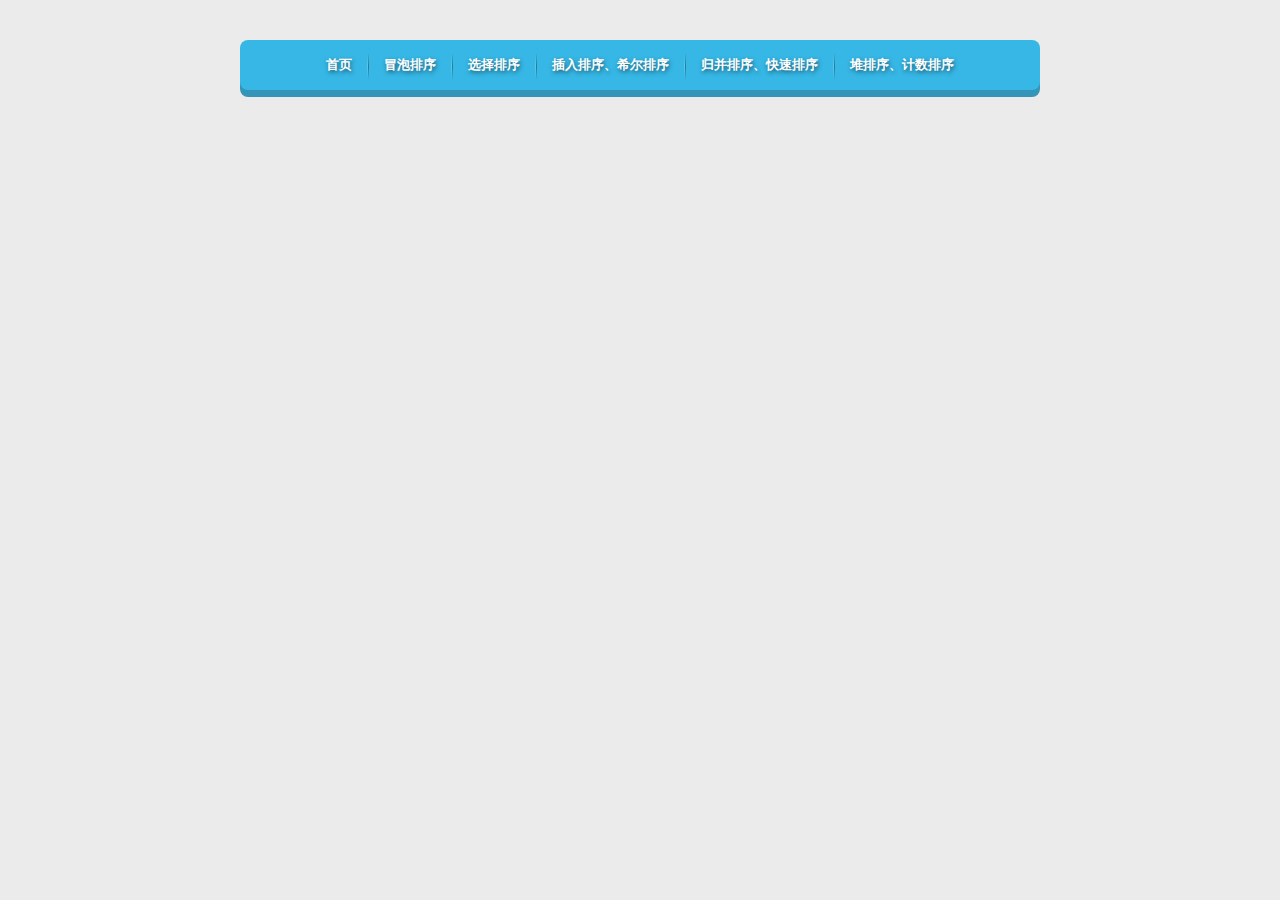
<file: src/resouces/sortHtml/pages/index.html>
<!DOCTYPE HTML>
<html lang="en-US">
<head>
<meta charset="UTF-8">
<title>导航页</title>

<style type="text/css">
*{margin:0;padding:0;list-style-type:none;}
	
	body{
  background: #ebebeb;
}
	.nav{
  width:800px;
  height: 50px;
  font:bold 0/50px Arial;
  text-align:center;
  margin:40px auto 0;
		border-radius: 8px;
	}
	.nav a{display: inline-block;
		-webkit-transition: all 0.2s ease-in;
		-moz-transition: all 0.2s ease-in;
  -o-transition: all 0.2s ease-in;
  -ms-transition: all 0.2s ease-in;
  transition: all 0.2s ease-in;
	}
	.nav a:hover{
		-webkit-transform:rotate(10deg);
		-moz-transform:rotate(10deg);
  -o-transform:rotate(10deg);
  -ms-transform:rotate(10deg);
  transform:rotate(10deg);
	}
	.black{
  background: #2c2c2c;
  box-shadow: 0 7px 0 #0b0b0b;
 }
	.red{
  background: #f65f57;
  box-shadow: 0 7px 0 #ba4a45;
 }
	.blue{
  background: #36b7e5;
  box-shadow: 0 7px 0 #3595b8;
}
	.green{
  background: #9cd564;
  box-shadow: 0 7px 0 #86b65b;
}
	.nav li{
  position:relative;
  display:inline-block;
  padding:0 16px;
  font-size: 13px;
		text-shadow:1px 2px 4px rgba(0,0,0,.5);
  list-style: none outside none;
	}

	.nav li::before,
.nav li::after{
  content:"";
  position:absolute;
  top:14px;
  height: 25px;
  width: 1px;
 }
	.nav li::after{
  right: 0;
		background: -moz-linear-gradient(top, rgba(255,255,255,0), rgba(255,255,255,.2) 50%, rgba(255,255,255,0));
		background: -webkit-linear-gradient(top, rgba(255,255,255,0), rgba(255,255,255,.2) 50%, rgba(255,255,255,0));
		background: -o-linear-gradient(top, rgba(255,255,255,0), rgba(255,255,255,.2) 50%, rgba(255,255,255,0));
  background: -ms-linear-gradient(top, rgba(255,255,255,0), rgba(255,255,255,.2) 50%, rgba(255,255,255,0));
  background: linear-gradient(top, rgba(255,255,255,0), rgba(255,255,255,.2) 50%, rgba(255,255,255,0));
	}
	.black li::before{
  left: 0;
		background: -moz-linear-gradient(top, #2c2c2c, #000 50%, #2c2c2c);
		background: -webkit-linear-gradient(top, #2c2c2c, #000 50%, #2c2c2c);
		background: -o-linear-gradient(top, #2c2c2c, #000 50%, #2c2c2c);
  background: -ms-linear-gradient(top, #2c2c2c, #000 50%, #2c2c2c);
  background: linear-gradient(top, #2c2c2c, #000 50%, #2c2c2c);
	}
	.red li::before{
  left: 0;
		background: -moz-linear-gradient(top, #ff625a, #9e3e3a 50%, #ff625a);
		background: -webkit-linear-gradient(top, #ff625a, #9e3e3a 50%, #ff625a);
		background: -o-linear-gradient(top, #ff625a, #9e3e3a 50%, #ff625a);
  background: -ms-linear-gradient(top, #ff625a, #9e3e3a 50%, #ff625a);
  background: linear-gradient(top, #ff625a, #9e3e3a 50%, #ff625a);
	}
	.blue li::before{
  left: 0;
		background: -moz-linear-gradient(top, #34b0dc, #237a99 50%, #34b0dc);
		background: -webkit-linear-gradient(top, #34b0dc, #237a99 50%, #34b0dc);
		background: -o-linear-gradient(top, #34b0dc, #237a99 50%, #34b0dc);
  background: -ms-linear-gradient(top, #34b0dc, #237a99 50%, #34b0dc);
  background: linear-gradient(top, #34b0dc, #237a99 50%, #34b0dc);
	}
	.green li::before{
  left: 0;
		background: -moz-linear-gradient(top, #9cd564, #7aa450 50%, #9cd564);
		background: -webkit-linear-gradient(top, #9cd564, #7aa450 50%, #9cd564);
		background: -o-linear-gradient(top, #9cd564, #7aa450 50%, #9cd564);
  background: -ms-linear-gradient(top, #9cd564, #7aa450 50%, #9cd564);
  background: linear-gradient(top, #9cd564, #7aa450 50%, #9cd564);
	}
	.nav li:first-child::before{
  background: none;
}
	.nav li:last-child::after{
  background: none;
}

	.nav a,
.nav a:hover{
  color:#fff;
  text-decoration: none;
 }
</style>  
</head>
<body>


	<section class="demo">

    <ul class="nav blue">
      <li><a href="sort001.html">首页</a></li>
      <li><a href="sort002.html">冒泡排序</a></li>
	   <li><a href="sort002.html">选择排序</a></li>
      <li><a href="sort003.html">插入排序、希尔排序</a></li>
      <li><a href="sort004.html">归并排序、快速排序</a></li>
      <li><a href="sort005.html">堆排序、计数排序</a></li>
     
    </ul>
    
	</section>

</body>
</html>
</file>
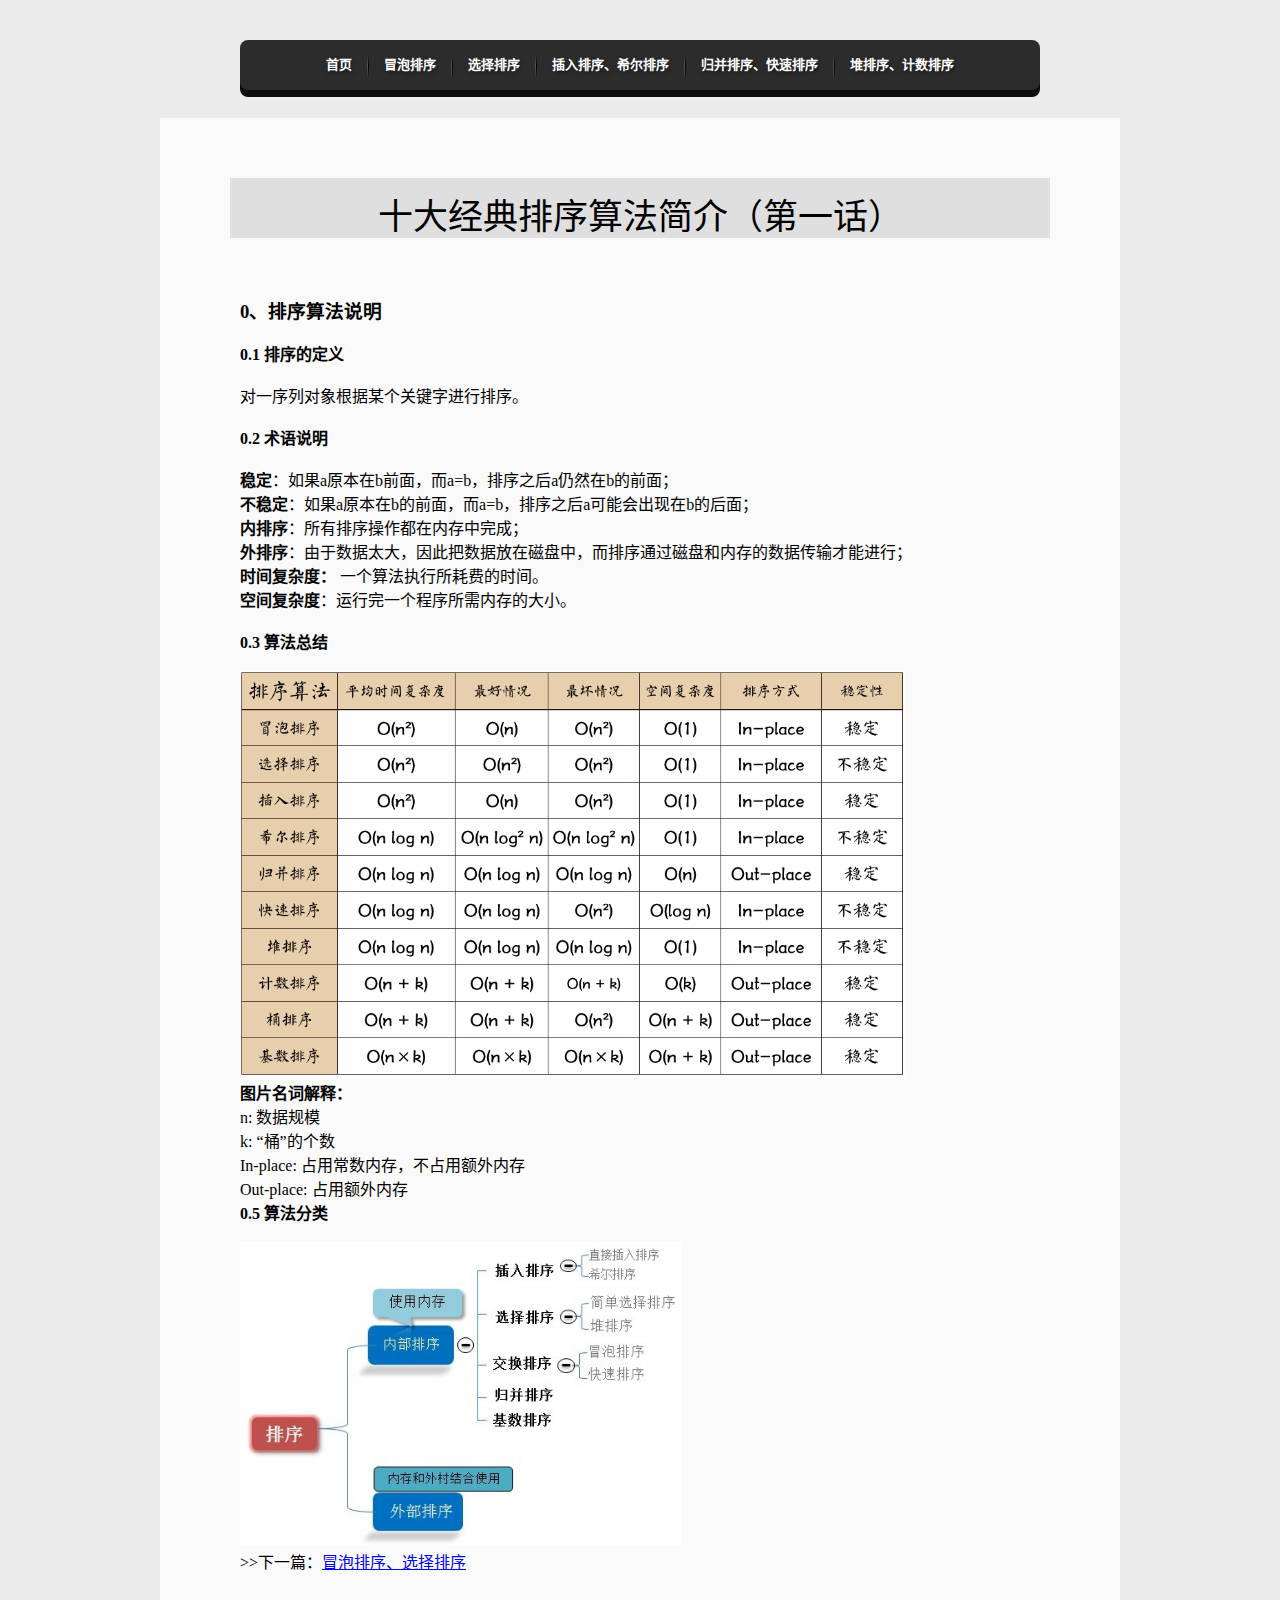
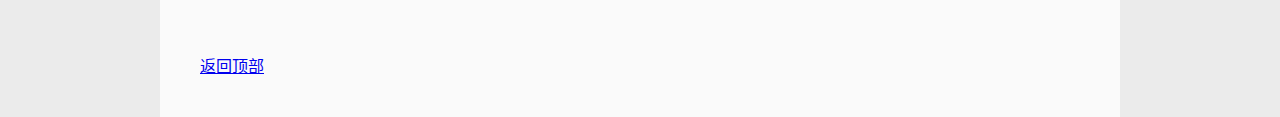
<file: src/resouces/sortHtml/pages/sort001.html>
<!DOCTYPE html>
<html lang="zh-cn">
<head>
<meta charset="utf-8"/>
<meta name="viewport" content="width=device-width, initial-scale=1" />
<title>十大经典排序算法</title>

<link type="text/css" rel="stylesheet" href="../css/index.css">
<link type="text/css" rel="stylesheet" href="../css/zhhNav.css">

</head>

<style type="text/css">

</style>
<body>
<section class="demo">
    <ul class="nav black">
      <li><a href="sort001.html">首页</a></li>
      <li><a href="sort002.html">冒泡排序</a></li>
	   <li><a href="sort002.html">选择排序</a></li>
      <li><a href="sort003.html">插入排序、希尔排序</a></li>
      <li><a href="sort004.html">归并排序、快速排序</a></li>
      <li><a href="sort005.html">堆排序、计数排序</a></li>
    </ul>
    
	</section>
	<br/>
<div id="home">

<div id="main">
	<div id="mainContent">
	<div class="forFlow">
		
<div id="post_detail">
<!--done-->
<div id="topics">
	<div class = "post">
		<div class = "h1Div">
			十大经典排序算法简介（第一话）
		</div>
		<div class="clear"></div>
		<div class="postBody">
		<br/>
			<div id="cnblogs_post_body" class="blogpost-body"><h3 id="排序算法说明">0、排序算法说明</h3>
			<br/>
<h4>0.1&nbsp;<strong>排序的定义</strong></h4>
<br/>

<p>对一序列对象根据某个关键字进行排序。</p>
<br/>
<p><strong><strong>0.2 术语说明</strong></strong></p>
<br/>
<ul>
<li><strong>稳定</strong>：如果a原本在b前面，而a=b，排序之后a仍然在b的前面；</li>
<li><strong>不稳定</strong>：如果a原本在b的前面，而a=b，排序之后a可能会出现在b的后面；</li>
<li><strong>内排序</strong>：所有排序操作都在内存中完成；</li>
<li><strong>外排序</strong>：由于数据太大，因此把数据放在磁盘中，而排序通过磁盘和内存的数据传输才能进行；</li>
<li><strong>时间复杂度：</strong>&nbsp;一个算法执行所耗费的时间。</li>
<li><strong>空间复杂度</strong>：运行完一个程序所需内存的大小。</li>
</ul>
<br/>
<h4>0.3 算法总结</h4>
<br/>
<p><img src="../images/849589-20171015233043168-1867817869.png" alt="" width="665" height="405"></p>

<p><strong>图片名词解释：</strong></p>
<ul>
<li>n: 数据规模</li>
<li>k: “桶”的个数</li>
<li>In-place: 占用常数内存，不占用额外内存</li>
<li>Out-place: 占用额外内存</li>
</ul>
<h4>0.5 算法分类</h4>
<br/>
<p><img src="../images/849589-20171015233220637-1055088118.png" alt="" width="441" height="303"></p>

<p>>>下一篇：<a href='sort002.html'>冒泡排序、选择排序</a></p>

<p></p>
</div>
</div>
</div>
	
</div>
	
</div><!--end: topics 文章、评论容器-->
</div>
<div id='comment_form' class='commentform'>
<div id='comment_nav'><a href='#top'>返回顶部</a></div>

</div>
	</div><!--end: forFlow -->
	</div><!--end: mainContent 主体内容容器-->
</body>
</html>
</file>
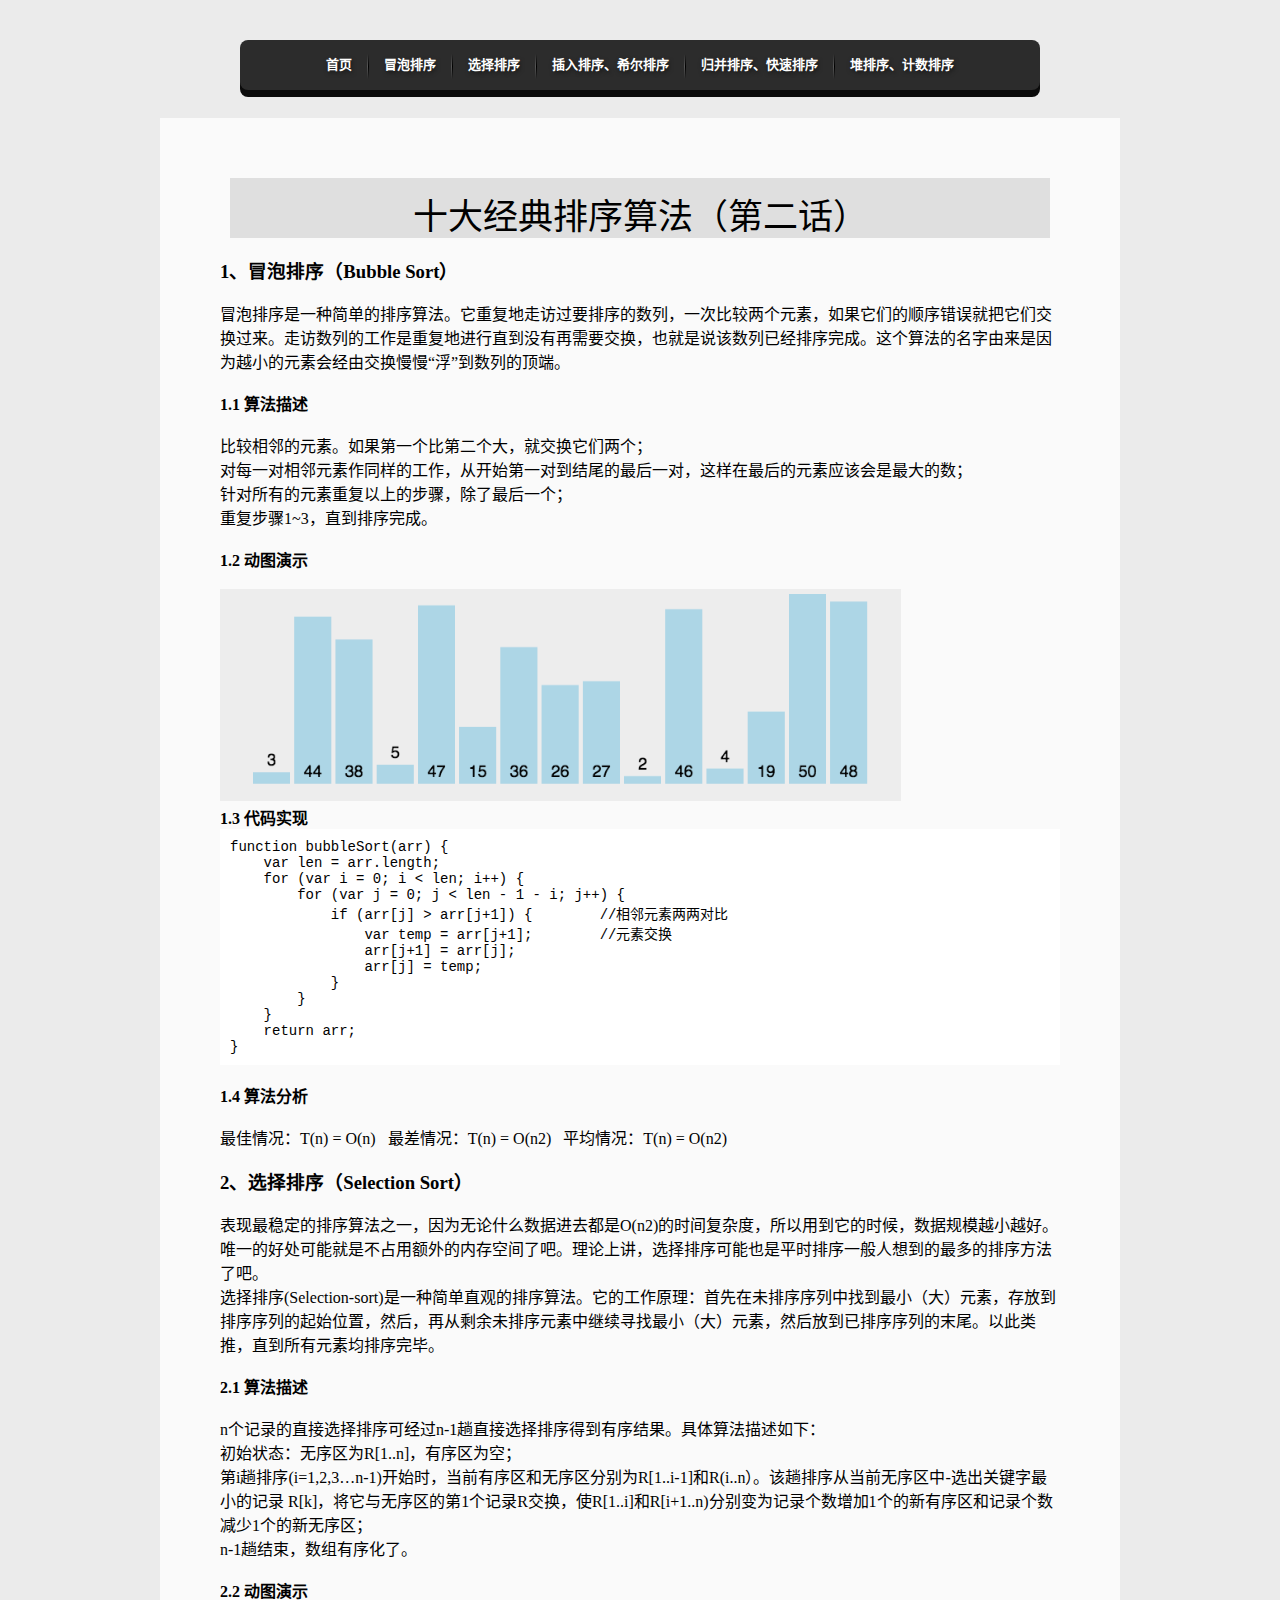
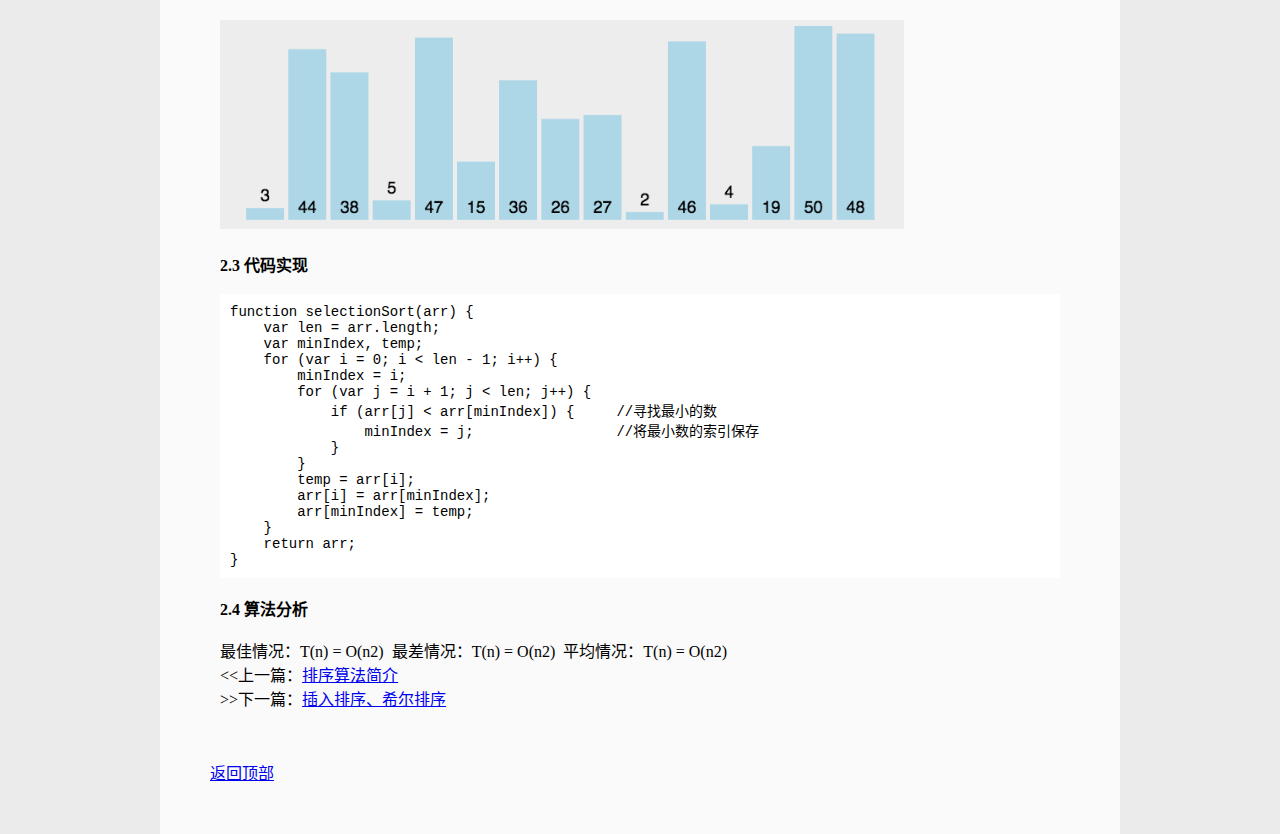
<file: src/resouces/sortHtml/pages/sort002.html>
<!DOCTYPE html>
<html lang="zh-cn">
<head>
<meta charset="utf-8"/>
<meta name="viewport" content="width=device-width, initial-scale=1" />
<title>十大经典排序算法</title>

<link type="text/css" rel="stylesheet" href="../css/index.css">
<link type="text/css" rel="stylesheet" href="../css/zhhNav.css">



</head>

<style type="text/css">	
</style>



<body>
<section class="demo">
    <ul class="nav black">
      <li><a href="sort001.html">首页</a></li>
      <li><a href="sort002.html">冒泡排序</a></li>
	   <li><a href="sort002.html">选择排序</a></li>
      <li><a href="sort003.html">插入排序、希尔排序</a></li>
      <li><a href="sort004.html">归并排序、快速排序</a></li>
      <li><a href="sort005.html">堆排序、计数排序</a></li>
    </ul>
    
	</section>
	<br/>
<div id="home">

<div id="main">
	<div id="mainContent">
	<div class="forFlow">
		
<div id="post_detail">
<!--done-->
<div id="topics">
	<div class = "post">
	<div class = "h1Div">
			十大经典排序算法（第二话）
		</div>
	<br/>
<h3 id="1冒泡排序bubble-sort">1、冒泡排序（Bubble Sort）</h3>
<br/>
<p>冒泡排序是一种简单的排序算法。它重复地走访过要排序的数列，一次比较两个元素，如果它们的顺序错误就把它们交换过来。走访数列的工作是重复地进行直到没有再需要交换，也就是说该数列已经排序完成。这个算法的名字由来是因为越小的元素会经由交换慢慢“浮”到数列的顶端。&nbsp;</p>
<br/>
<h4 id="2算法描述和实现">1.1 算法描述</h4>
<br/>
<ul>
<li>比较相邻的元素。如果第一个比第二个大，就交换它们两个；</li>
<li>对每一对相邻元素作同样的工作，从开始第一对到结尾的最后一对，这样在最后的元素应该会是最大的数；</li>
<li>针对所有的元素重复以上的步骤，除了最后一个；</li>
<li>重复步骤1~3，直到排序完成。</li>
</ul>
<br/>
<p><strong>1.2 动图演示</strong></p>
<br/>
<p><img src="../images/849589-20171015223238449-2146169197.gif" alt="" width="681" height="212"></p>
<h4 id="2算法描述和实现">1.3 代码实现</h4>
<div class="cnblogs_Highlighter">
<pre class="brush:csharp;gutter:true;">function bubbleSort(arr) {
    var len = arr.length;
    for (var i = 0; i &lt; len; i++) {
        for (var j = 0; j &lt; len - 1 - i; j++) {
            if (arr[j] &gt; arr[j+1]) {        //相邻元素两两对比
                var temp = arr[j+1];        //元素交换
                arr[j+1] = arr[j];
                arr[j] = temp;
            }
        }
    }
    return arr;
}</pre>
</div>
<br/>
<h4>1.4&nbsp;<strong>算法分析</strong></h4>
<br/>
<p>最佳情况：T(n) = O(n) &nbsp; 最差情况：T(n) = O(n2) &nbsp; 平均情况：T(n) = O(n2)</p>
<br/>
<h3 id="2选择排序selection-sort">2、选择排序（Selection Sort）</h3>
<br/>
<p>表现最稳定的排序算法之一，因为无论什么数据进去都是O(n2)的时间复杂度，所以用到它的时候，数据规模越小越好。唯一的好处可能就是不占用额外的内存空间了吧。理论上讲，选择排序可能也是平时排序一般人想到的最多的排序方法了吧。</p>
<p>选择排序(Selection-sort)是一种简单直观的排序算法。它的工作原理：首先在未排序序列中找到最小（大）元素，存放到排序序列的起始位置，然后，再从剩余未排序元素中继续寻找最小（大）元素，然后放到已排序序列的末尾。以此类推，直到所有元素均排序完毕。&nbsp;</p>
<br/>
<h4 id="2算法描述和实现-1">2.1 算法描述</h4>
<br/>
<p>n个记录的直接选择排序可经过n-1趟直接选择排序得到有序结果。具体算法描述如下：</p>
<ul>
<li>初始状态：无序区为R[1..n]，有序区为空；</li>
<li>第i趟排序(i=1,2,3…n-1)开始时，当前有序区和无序区分别为R[1..i-1]和R(i..n）。该趟排序从当前无序区中-选出关键字最小的记录 R[k]，将它与无序区的第1个记录R交换，使R[1..i]和R[i+1..n)分别变为记录个数增加1个的新有序区和记录个数减少1个的新无序区；</li>
<li>n-1趟结束，数组有序化了。</li>
</ul>
<br/>
<h4 id="2算法描述和实现"><strong>2.2 动图演示</strong></h4>
<br/>
<p><img src="../images/849589-20171015224719590-1433219824.gif" alt="" width="684" height="209">　　</p>
<br/>
<h4 id="2算法描述和实现">2.3 代码实现</h4>
<br/>
<div class="cnblogs_Highlighter">
<pre class="brush:csharp;gutter:true;">function selectionSort(arr) {
    var len = arr.length;
    var minIndex, temp;
    for (var i = 0; i &lt; len - 1; i++) {
        minIndex = i;
        for (var j = i + 1; j &lt; len; j++) {
            if (arr[j] &lt; arr[minIndex]) {     //寻找最小的数
                minIndex = j;                 //将最小数的索引保存
            }
        }
        temp = arr[i];
        arr[i] = arr[minIndex];
        arr[minIndex] = temp;
    }
    return arr;
}</pre>
</div>
<br/>
<h4>2.4&nbsp;<strong>算法分析</strong></h4>
<br/>
<p>最佳情况：T(n) = O(n2) &nbsp;最差情况：T(n) = O(n2) &nbsp;平均情况：T(n) = O(n2)</p>

<p><<上一篇：<a href='sort001.html'>排序算法简介</a></p>
<p>>>下一篇：<a href='sort003.html'>插入排序、希尔排序</a></p>

<p></p>
		</div>
	
	</div>
	
</div><!--end: topics 文章、评论容器-->
<div id='comment_form' class='commentform'>
<div id='comment_nav'><a href='#top'>返回顶部</a></div>

</div>
	</div><!--end: forFlow -->
	</div><!--end: mainContent 主体内容容器-->
</body>
</html>
</file>
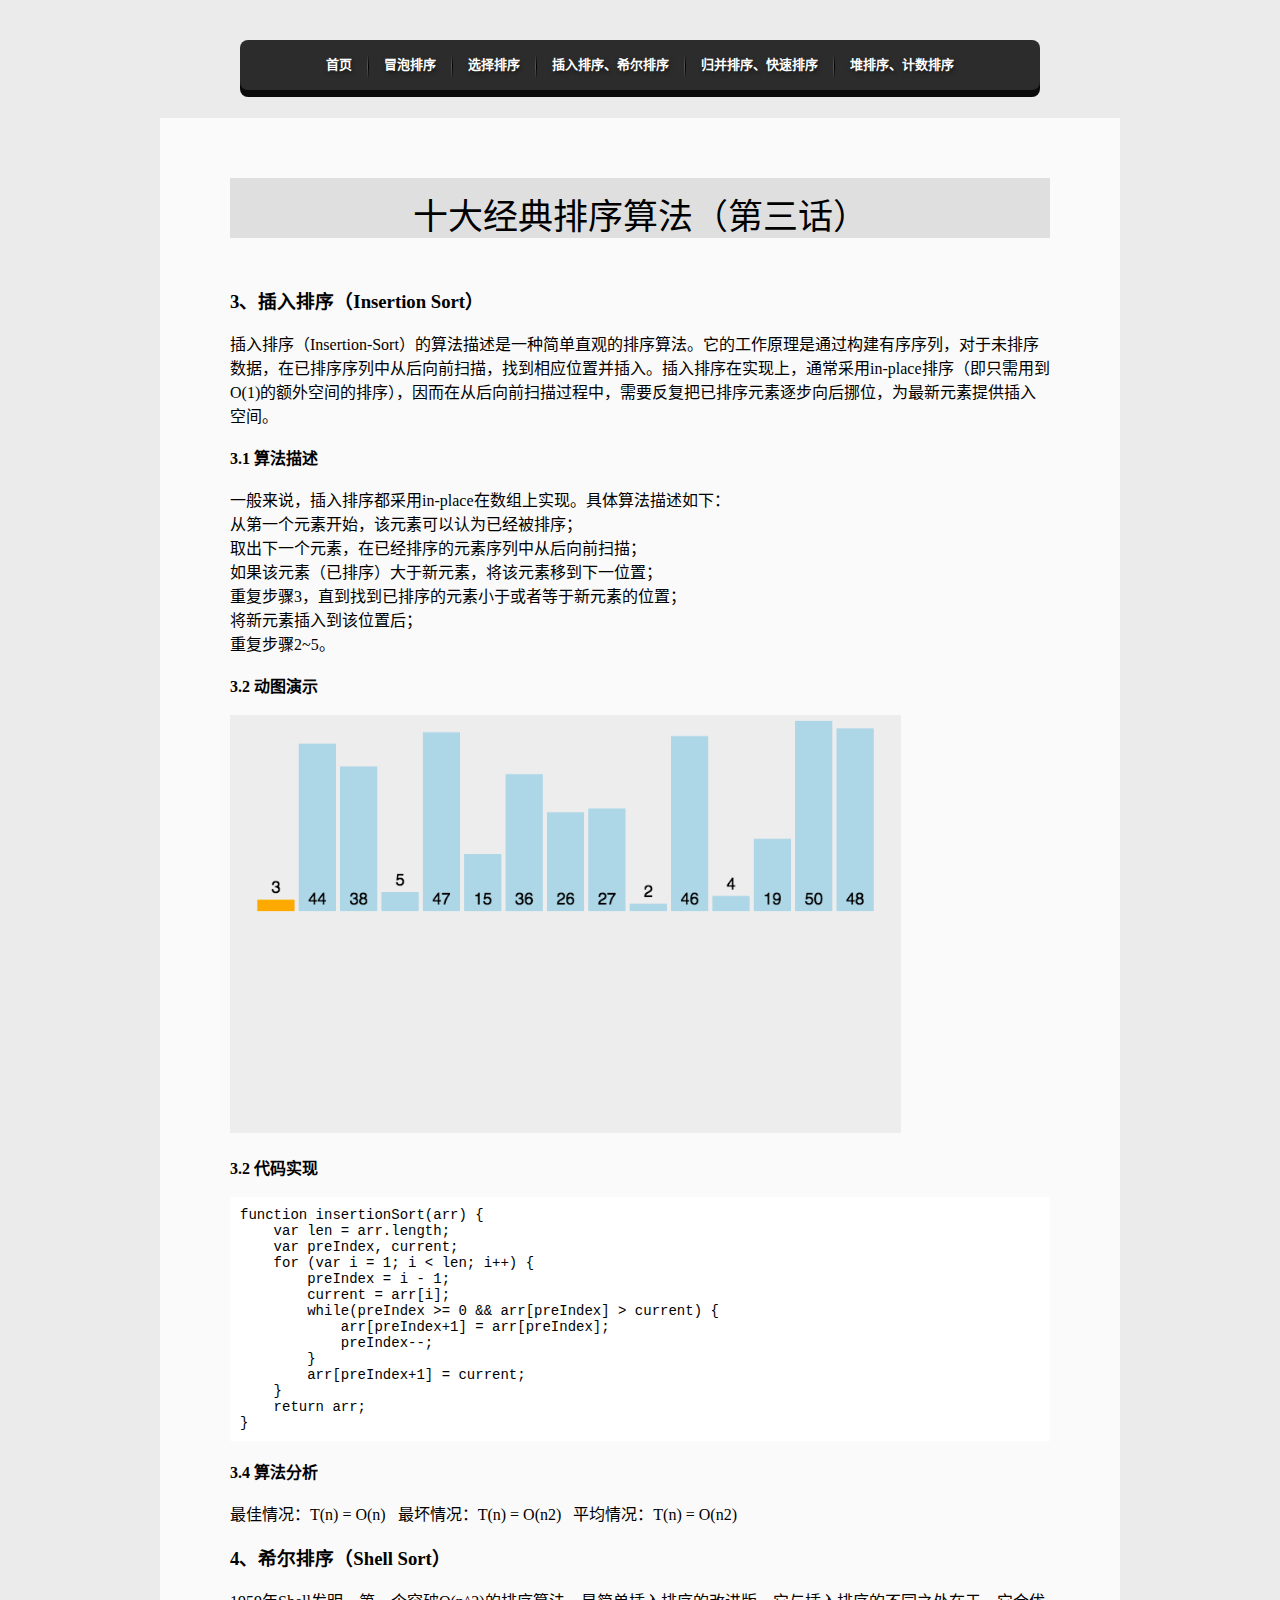
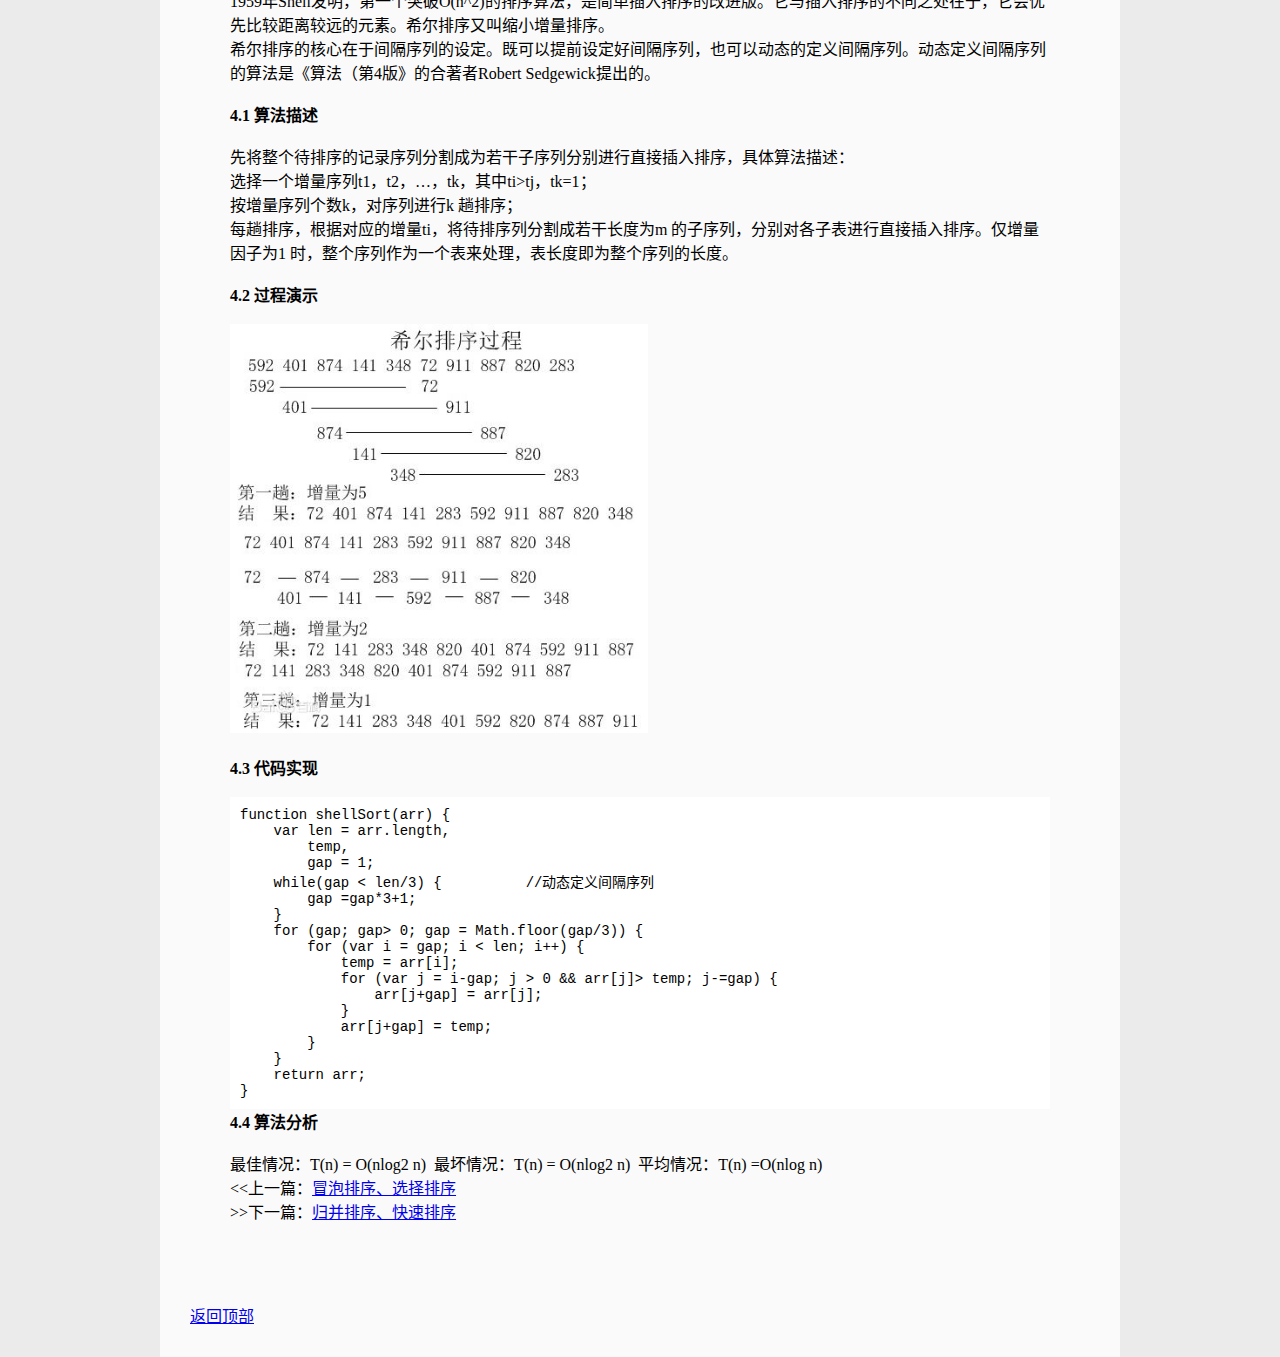
<file: src/resouces/sortHtml/pages/sort003.html>
<!DOCTYPE html>
<html lang="zh-cn">
<head>
<meta charset="utf-8"/>
<meta name="viewport" content="width=device-width, initial-scale=1" />
<title>十大经典排序算法</title>

<link type="text/css" rel="stylesheet" href="../css/index.css">
<link type="text/css" rel="stylesheet" href="../css/zhhNav.css">

</head>

<style type="text/css">

</style>



<body>

<section class="demo">
    <ul class="nav black">
      <li><a href="sort001.html">首页</a></li>
      <li><a href="sort002.html">冒泡排序</a></li>
	   <li><a href="sort002.html">选择排序</a></li>
      <li><a href="sort003.html">插入排序、希尔排序</a></li>
      <li><a href="sort004.html">归并排序、快速排序</a></li>
      <li><a href="sort005.html">堆排序、计数排序</a></li>
    </ul>
    
	</section>
	<br/>
<div id="home">

<div id="main">
	<div id="mainContent">
	<div class="forFlow">
		
<div id="post_detail">
<!--done-->
<div id="topics">
	<div class = "post">
		<div class = "h1Div">
			十大经典排序算法（第三话）
		</div>
		<div class="clear"></div>
		<div class="postBody">
	<br/>		
<h3 id="3插入排序insertion-sort">3、插入排序（Insertion Sort）</h3>
<br/>
<p>插入排序（Insertion-Sort）的算法描述是一种简单直观的排序算法。它的工作原理是通过构建有序序列，对于未排序数据，在已排序序列中从后向前扫描，找到相应位置并插入。插入排序在实现上，通常采用in-place排序（即只需用到O(1)的额外空间的排序），因而在从后向前扫描过程中，需要反复把已排序元素逐步向后挪位，为最新元素提供插入空间。</p>
<br/>
<h4>3.1 算法描述</h4>
<br/>
<p>一般来说，插入排序都采用in-place在数组上实现。具体算法描述如下：</p>
<ul>
<li>从第一个元素开始，该元素可以认为已经被排序；</li>
<li>取出下一个元素，在已经排序的元素序列中从后向前扫描；</li>
<li>如果该元素（已排序）大于新元素，将该元素移到下一位置；</li>
<li>重复步骤3，直到找到已排序的元素小于或者等于新元素的位置；</li>
<li>将新元素插入到该位置后；</li>
<li>重复步骤2~5。</li>
</ul>
<br/>
<h4>3.2 动图演示</h4>
<br/>
<p><img src="../images/849589-20171015225645277-1151100000.gif" alt="" width="671" height="418"></p>
<br/>
<h4>3.2 代码实现</h4>
<br/>
<div class="cnblogs_Highlighter">
<pre class="brush:csharp;gutter:true;">function insertionSort(arr) {
    var len = arr.length;
    var preIndex, current;
    for (var i = 1; i &lt; len; i++) {
        preIndex = i - 1;
        current = arr[i];
        while(preIndex &gt;= 0 &amp;&amp; arr[preIndex] &gt; current) {
            arr[preIndex+1] = arr[preIndex];
            preIndex--;
        }
        arr[preIndex+1] = current;
    }
    return arr;
}
</pre>
</div>
<br/>
<h4>3.4&nbsp;<strong>算法分析</strong></h4>
<br/>
<p>最佳情况：T(n) = O(n) &nbsp; 最坏情况：T(n) = O(n2) &nbsp;&nbsp;平均情况：T(n) = O(n2)</p>
<br/>
<h3 id="4希尔排序shell-sort">4、希尔排序（Shell Sort）</h3>
<br/>
<p>1959年Shell发明，第一个突破O(n^2)的排序算法，是简单插入排序的改进版。它与插入排序的不同之处在于，它会优先比较距离较远的元素。希尔排序又叫缩小增量排序。</p>
<p>希尔排序的核心在于间隔序列的设定。既可以提前设定好间隔序列，也可以动态的定义间隔序列。动态定义间隔序列的算法是《算法（第4版》的合著者Robert Sedgewick提出的。　</p>
<br/>
<h4>4.1 算法描述</h4>
<br/>
<p>先将整个待排序的记录序列分割成为若干子序列分别进行直接插入排序，具体算法描述：</p>
<ul>
<li>选择一个增量序列t1，t2，…，tk，其中ti&gt;tj，tk=1；</li>
<li>按增量序列个数k，对序列进行k 趟排序；</li>
<li>每趟排序，根据对应的增量ti，将待排序列分割成若干长度为m 的子序列，分别对各子表进行直接插入排序。仅增量因子为1 时，整个序列作为一个表来处理，表长度即为整个序列的长度。</li>
</ul>
<br/>
<h4>4.2 过程演示</h4>
<br/>
<p><img src="../images/849589-20171015231833168-2074081697.png" alt="" width="418" height="409"></p>
<br/>
<h4>4.3 代码实现</h4>
<br/>
<div class="cnblogs_Highlighter">
<pre class="brush:csharp;gutter:true;">function shellSort(arr) {
    var len = arr.length,
        temp,
        gap = 1;
    while(gap &lt; len/3) {          //动态定义间隔序列
        gap =gap*3+1;
    }
    for (gap; gap&gt; 0; gap = Math.floor(gap/3)) {
        for (var i = gap; i &lt; len; i++) {
            temp = arr[i];
            for (var j = i-gap; j &gt; 0 &amp;&amp; arr[j]&gt; temp; j-=gap) {
                arr[j+gap] = arr[j];
            }
            arr[j+gap] = temp;
        }
    }
    return arr;
}
</pre>
</div>
<h4>4.4 算法分析</h4>
<br/>
<p>最佳情况：T(n) = O(nlog2 n) &nbsp;最坏情况：T(n) = O(nlog2 n) &nbsp;平均情况：T(n) =O(nlog n)　</p>

<p><<上一篇：<a href='sort002.html'>冒泡排序、选择排序</a></p>
<p>>>下一篇：<a href='sort004.html'>归并排序、快速排序</a></p>

<p></p>
</div>
</div>
</div>
	
</div>
	
</div><!--end: topics 文章、评论容器-->
</div>
<div id='comment_form' class='commentform'>
<div id='comment_nav'><a href='#top'>返回顶部</a></div>

</div>
	</div><!--end: forFlow -->
	</div><!--end: mainContent 主体内容容器-->
</body>
</html>
</file>
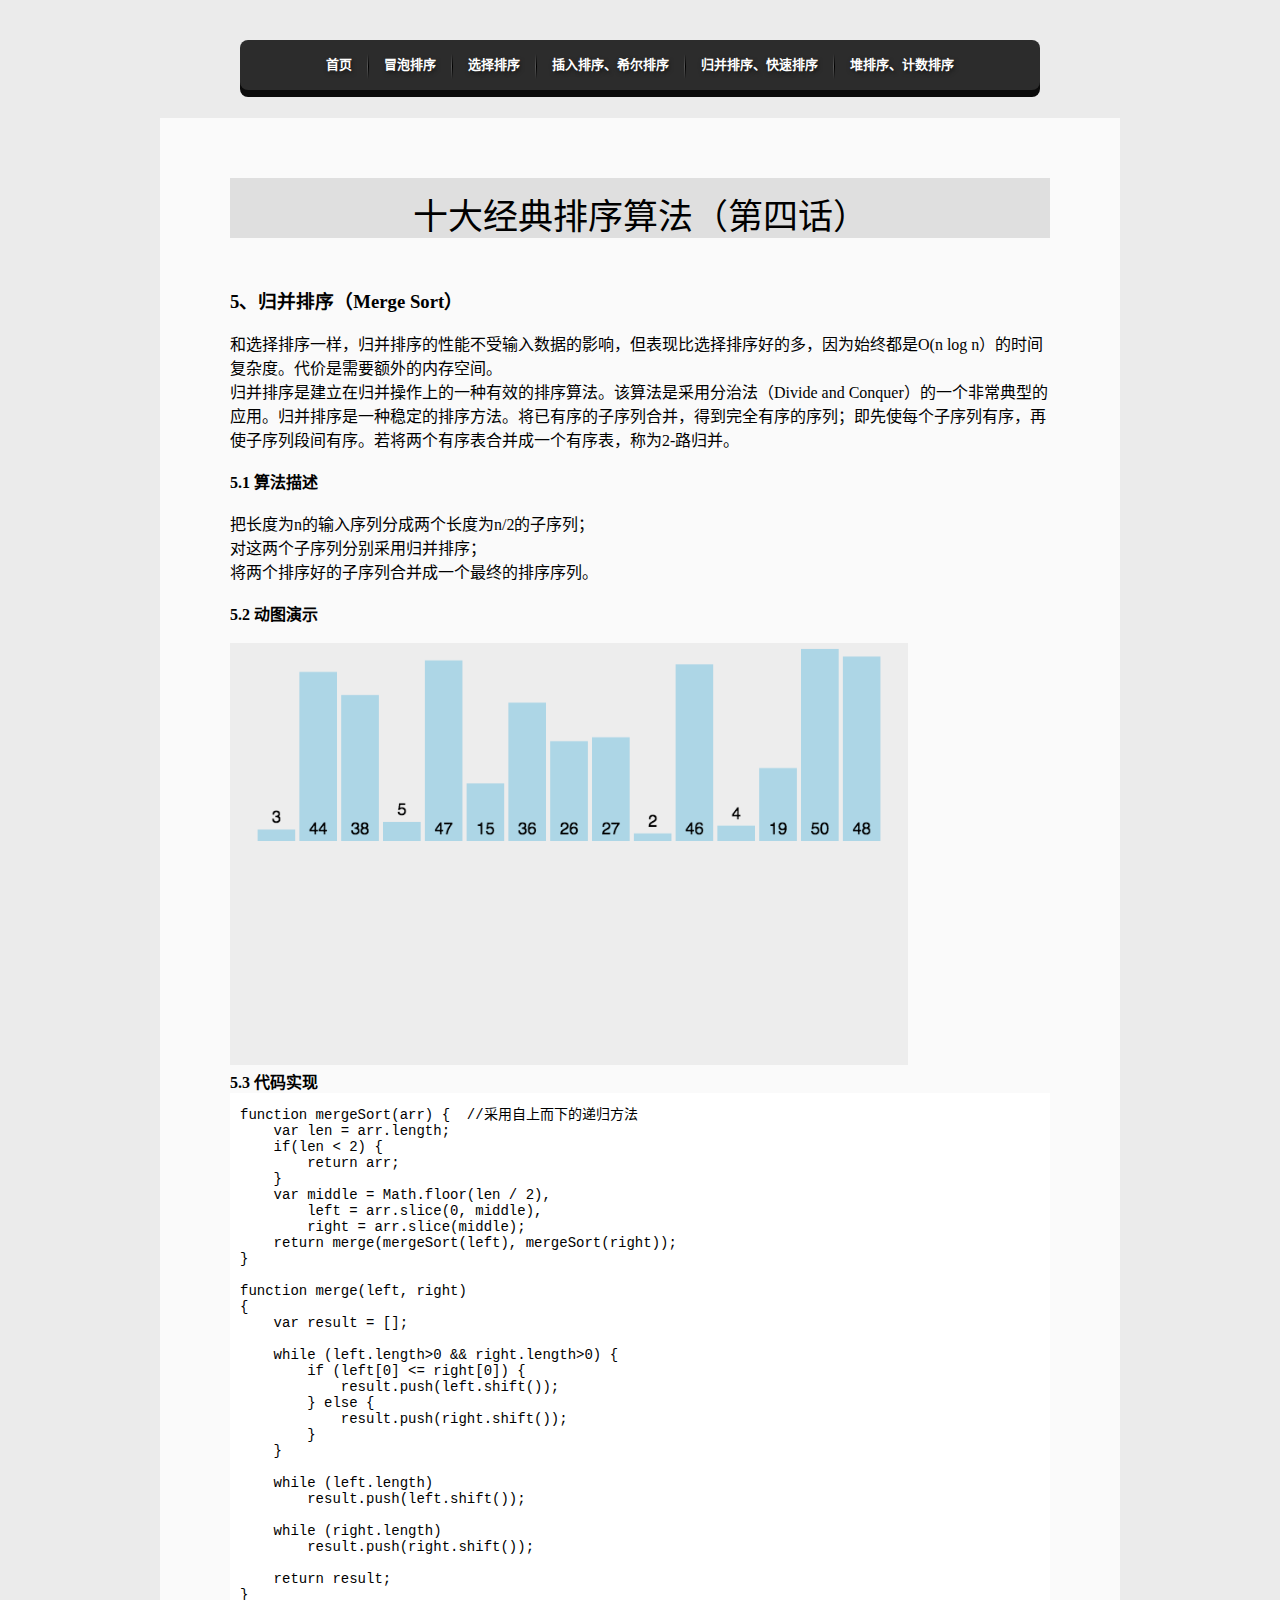
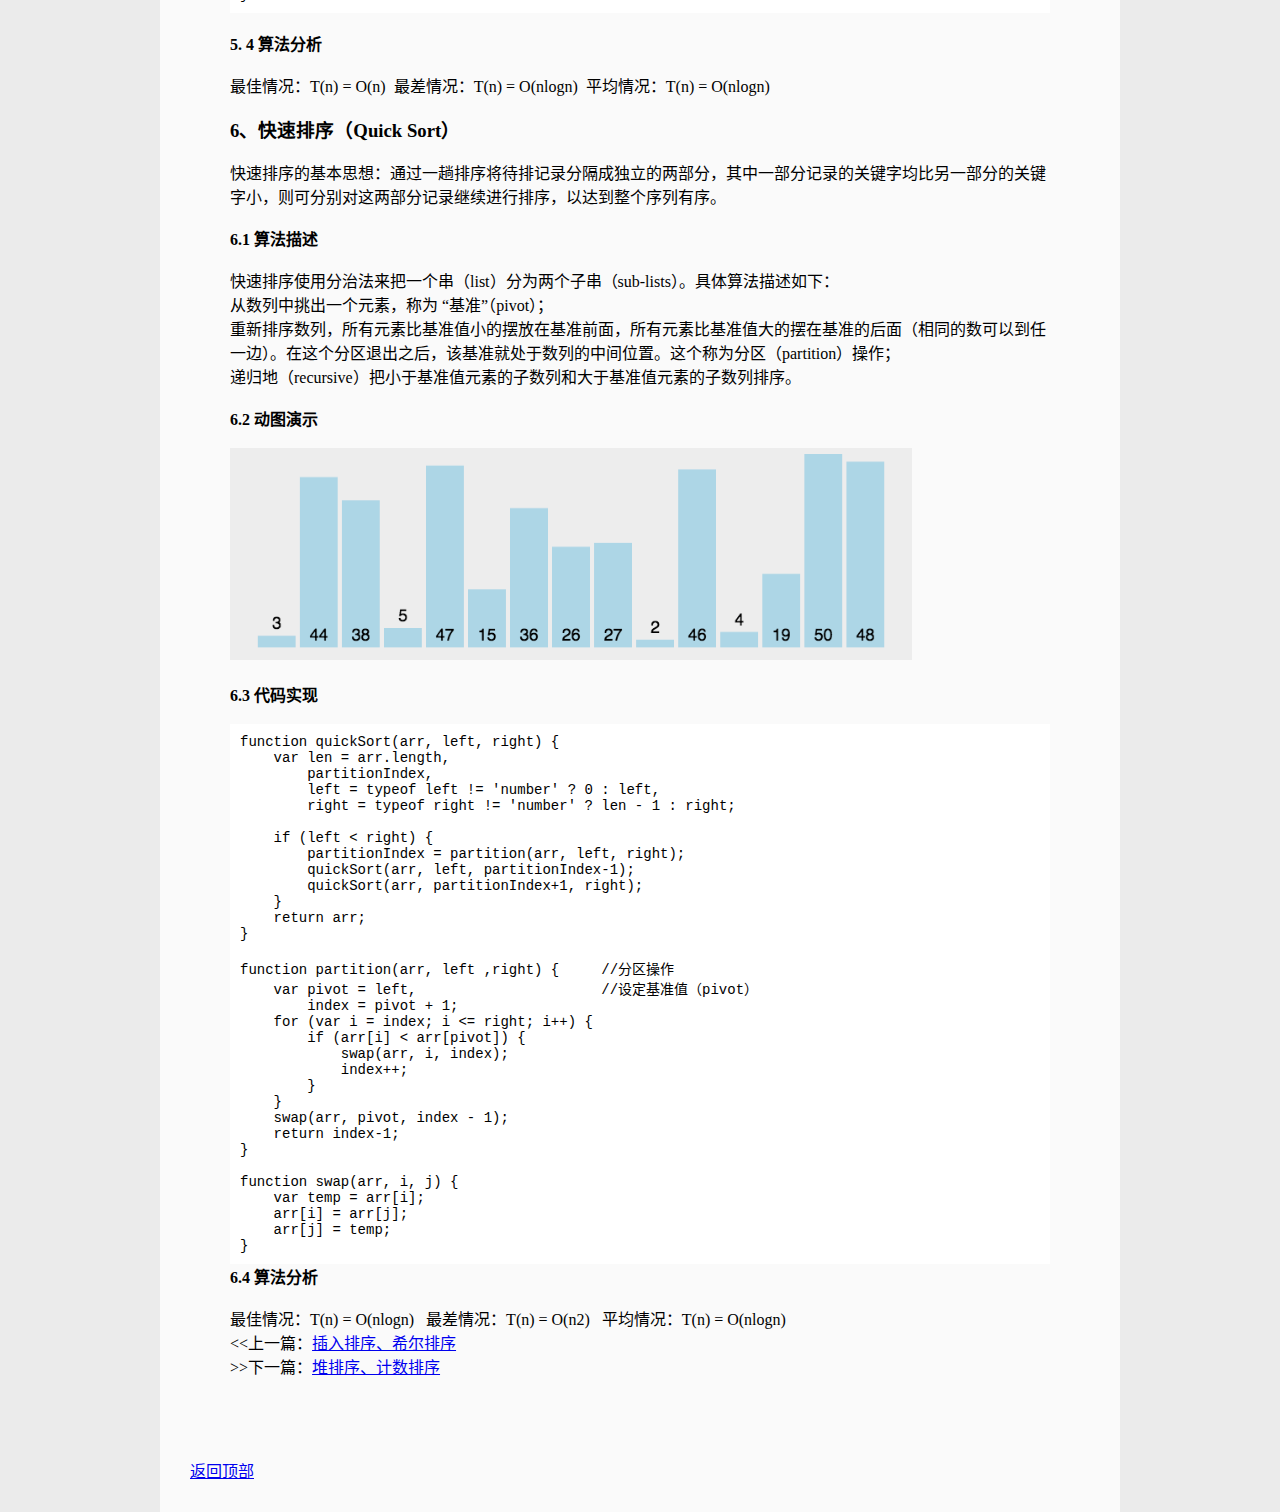
<file: src/resouces/sortHtml/pages/sort004.html>
<!DOCTYPE html>
<html lang="zh-cn">
<head>
<meta charset="utf-8"/>
<meta name="viewport" content="width=device-width, initial-scale=1" />
<title>十大经典排序算法</title>

<link type="text/css" rel="stylesheet" href="../css/index.css">
<link type="text/css" rel="stylesheet" href="../css/zhhNav.css">

</head>

<style type="text/css">

</style>



<body>
<section class="demo">
    <ul class="nav black">
      <li><a href="sort001.html">首页</a></li>
      <li><a href="sort002.html">冒泡排序</a></li>
	   <li><a href="sort002.html">选择排序</a></li>
      <li><a href="sort003.html">插入排序、希尔排序</a></li>
      <li><a href="sort004.html">归并排序、快速排序</a></li>
      <li><a href="sort005.html">堆排序、计数排序</a></li>
    </ul>
    
	</section>
	<br/>

<div id="home">

<div id="main">
	<div id="mainContent">
	<div class="forFlow">
		
<div id="post_detail">
<!--done-->
<div id="topics">
	<div class = "post">
		<div class = "h1Div">
			十大经典排序算法（第四话）
		</div>
		<div class="clear"></div>
		<div class="postBody">
	<br/>		

<h3 id="5归并排序merge-sort">5、归并排序（Merge Sort）</h3>
<br/>
<p>和选择排序一样，归并排序的性能不受输入数据的影响，但表现比选择排序好的多，因为始终都是O(n log n）的时间复杂度。代价是需要额外的内存空间。</p>
<p>归并排序是建立在归并操作上的一种有效的排序算法。该算法是采用分治法（Divide and Conquer）的一个非常典型的应用。归并排序是一种稳定的排序方法。将已有序的子序列合并，得到完全有序的序列；即先使每个子序列有序，再使子序列段间有序。若将两个有序表合并成一个有序表，称为2-路归并。&nbsp;</p>
<br/>
<h4>5.1 算法描述</h4>
<br/>

<ul>
<li>把长度为n的输入序列分成两个长度为n/2的子序列；</li>
<li>对这两个子序列分别采用归并排序；</li>
<li>将两个排序好的子序列合并成一个最终的排序序列。</li>
</ul>
<br/>
<h4>5.2 动图演示</h4>
<br/>
<p><img src="../images/849589-20171015230557043-37375010.gif" alt="" width="678" height="422"></p>
<h4>5.3 代码实现</h4>
<div class="cnblogs_Highlighter">
<pre class="brush:csharp;gutter:true;">function mergeSort(arr) {  //采用自上而下的递归方法
    var len = arr.length;
    if(len &lt; 2) {
        return arr;
    }
    var middle = Math.floor(len / 2),
        left = arr.slice(0, middle),
        right = arr.slice(middle);
    return merge(mergeSort(left), mergeSort(right));
}

function merge(left, right)
{
    var result = [];

    while (left.length&gt;0 &amp;&amp; right.length&gt;0) {
        if (left[0] &lt;= right[0]) {
            result.push(left.shift());
        } else {
            result.push(right.shift());
        }
    }

    while (left.length)
        result.push(left.shift());

    while (right.length)
        result.push(right.shift());

    return result;
}
</pre>
</div>
<br/>
<h4>5. 4 算法分析</h4>
<br/>
<p>最佳情况：T(n) = O(n) &nbsp;最差情况：T(n) = O(nlogn) &nbsp;平均情况：T(n) = O(nlogn)</p>
<br/>
<h3 id="6快速排序quick-sort">6、快速排序（Quick Sort）</h3>
<br/>
<p>快速排序的基本思想：通过一趟排序将待排记录分隔成独立的两部分，其中一部分记录的关键字均比另一部分的关键字小，则可分别对这两部分记录继续进行排序，以达到整个序列有序。</p>
<br/>
<h4 id="2算法描述和实现-5">6.1 算法描述</h4>
<br/>
<p>快速排序使用分治法来把一个串（list）分为两个子串（sub-lists）。具体算法描述如下：</p>
<ul>
<li>从数列中挑出一个元素，称为 “基准”（pivot）；</li>
<li>重新排序数列，所有元素比基准值小的摆放在基准前面，所有元素比基准值大的摆在基准的后面（相同的数可以到任一边）。在这个分区退出之后，该基准就处于数列的中间位置。这个称为分区（partition）操作；</li>
<li>递归地（recursive）把小于基准值元素的子数列和大于基准值元素的子数列排序。</li>
</ul>
<br/>
<h4>6.2 动图演示</h4>
<br/>
<p><img src="../images/849589-20171015230936371-1413523412.gif" alt="" width="682" height="212"></p>
<br/>
<h4>6.3 代码实现</h4>
<br/>
<div class="cnblogs_Highlighter">
<pre class="brush:csharp;gutter:true;">function quickSort(arr, left, right) {
    var len = arr.length,
        partitionIndex,
        left = typeof left != 'number' ? 0 : left,
        right = typeof right != 'number' ? len - 1 : right;

    if (left &lt; right) {
        partitionIndex = partition(arr, left, right);
        quickSort(arr, left, partitionIndex-1);
        quickSort(arr, partitionIndex+1, right);
    }
    return arr;
}

function partition(arr, left ,right) {     //分区操作
    var pivot = left,                      //设定基准值（pivot）
        index = pivot + 1;
    for (var i = index; i &lt;= right; i++) {
        if (arr[i] &lt; arr[pivot]) {
            swap(arr, i, index);
            index++;
        }        
    }
    swap(arr, pivot, index - 1);
    return index-1;
}

function swap(arr, i, j) {
    var temp = arr[i];
    arr[i] = arr[j];
    arr[j] = temp;
}
</pre>
</div>
<h4>6.4 算法分析</h4>
<br/>
<p>最佳情况：T(n) = O(nlogn) &nbsp;&nbsp;最差情况：T(n) = O(n2) &nbsp;&nbsp;平均情况：T(n) = O(nlogn)　</p>

<p><<上一篇：<a href='sort003.html'>插入排序、希尔排序</a></p>
<p>>>下一篇：<a href='sort005.html'>堆排序、计数排序</a></p>

<p></p>
</div>
</div>
</div>
	
</div>
	
</div><!--end: topics 文章、评论容器-->
</div>
<div id='comment_form' class='commentform'>
<div id='comment_nav'><a href='#top'>返回顶部</a></div>

</div>
	</div><!--end: forFlow -->
	</div><!--end: mainContent 主体内容容器-->
</body>
</html>
</file>
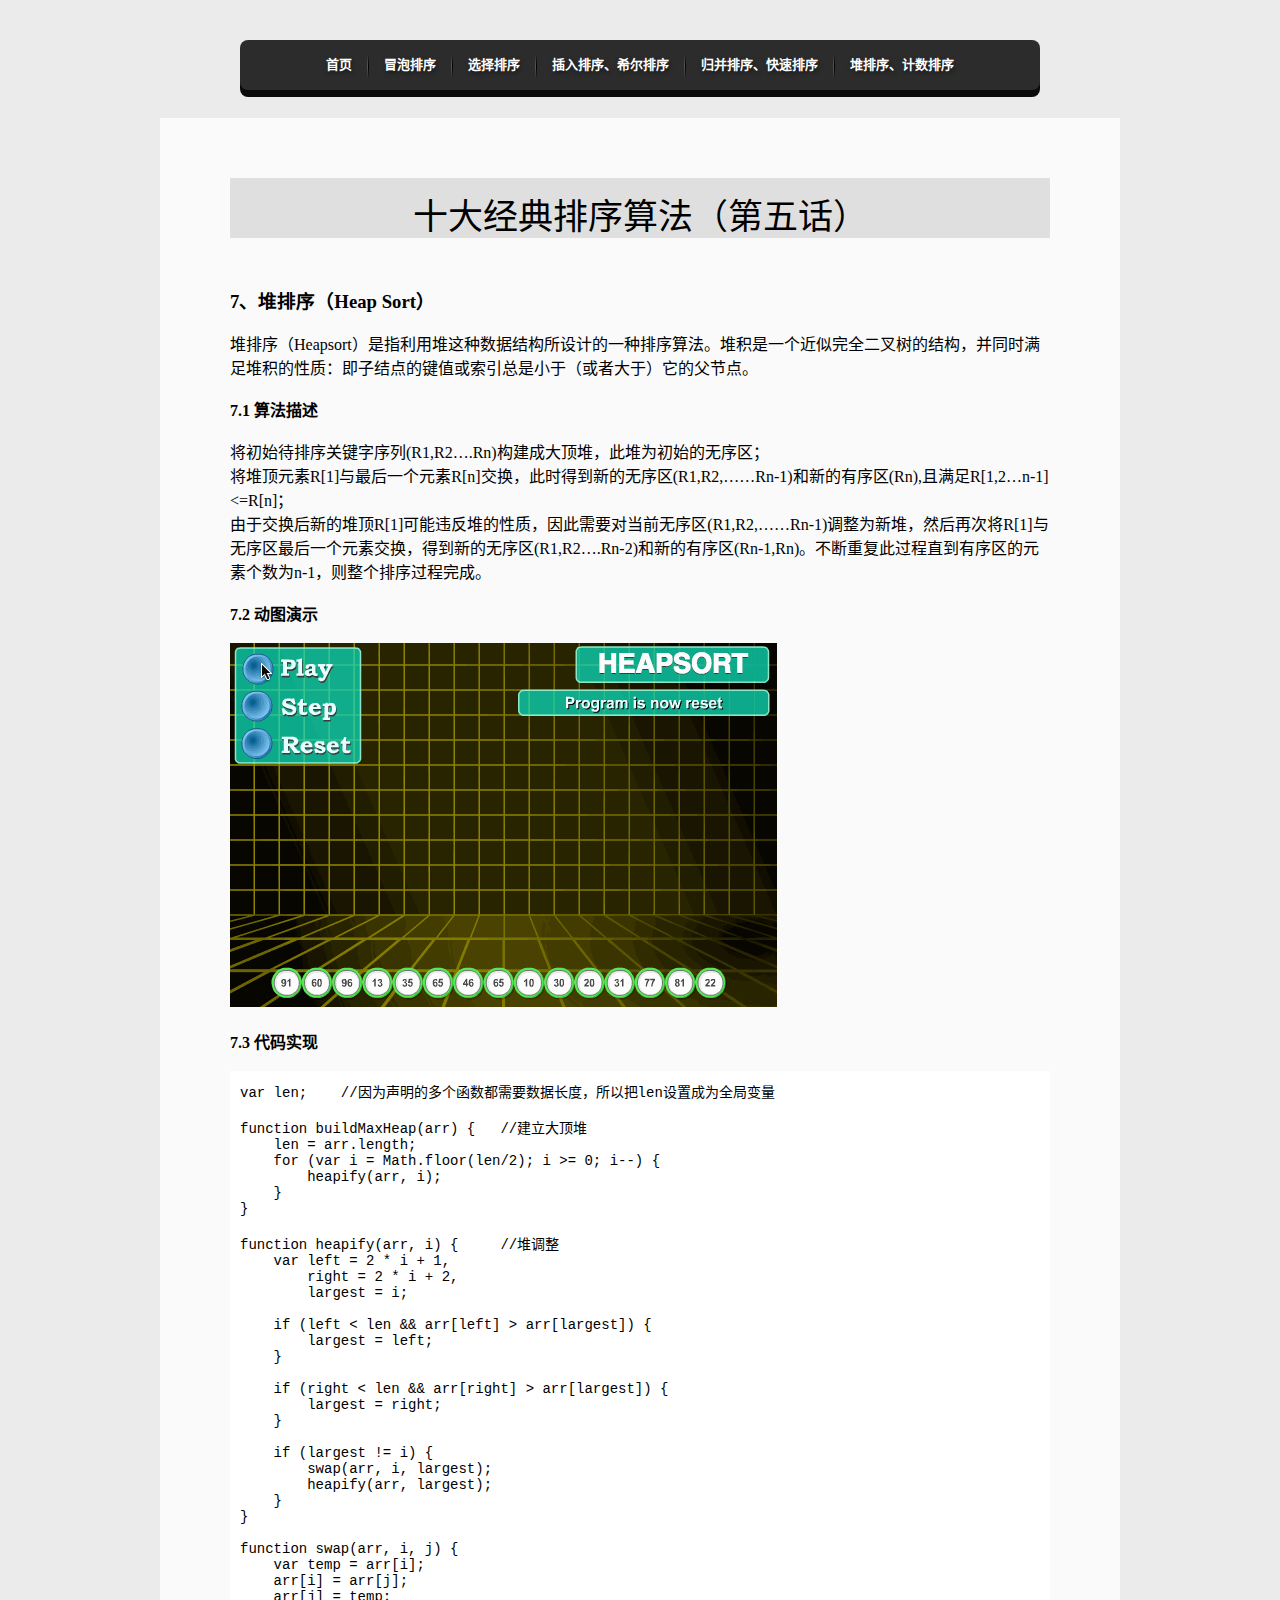
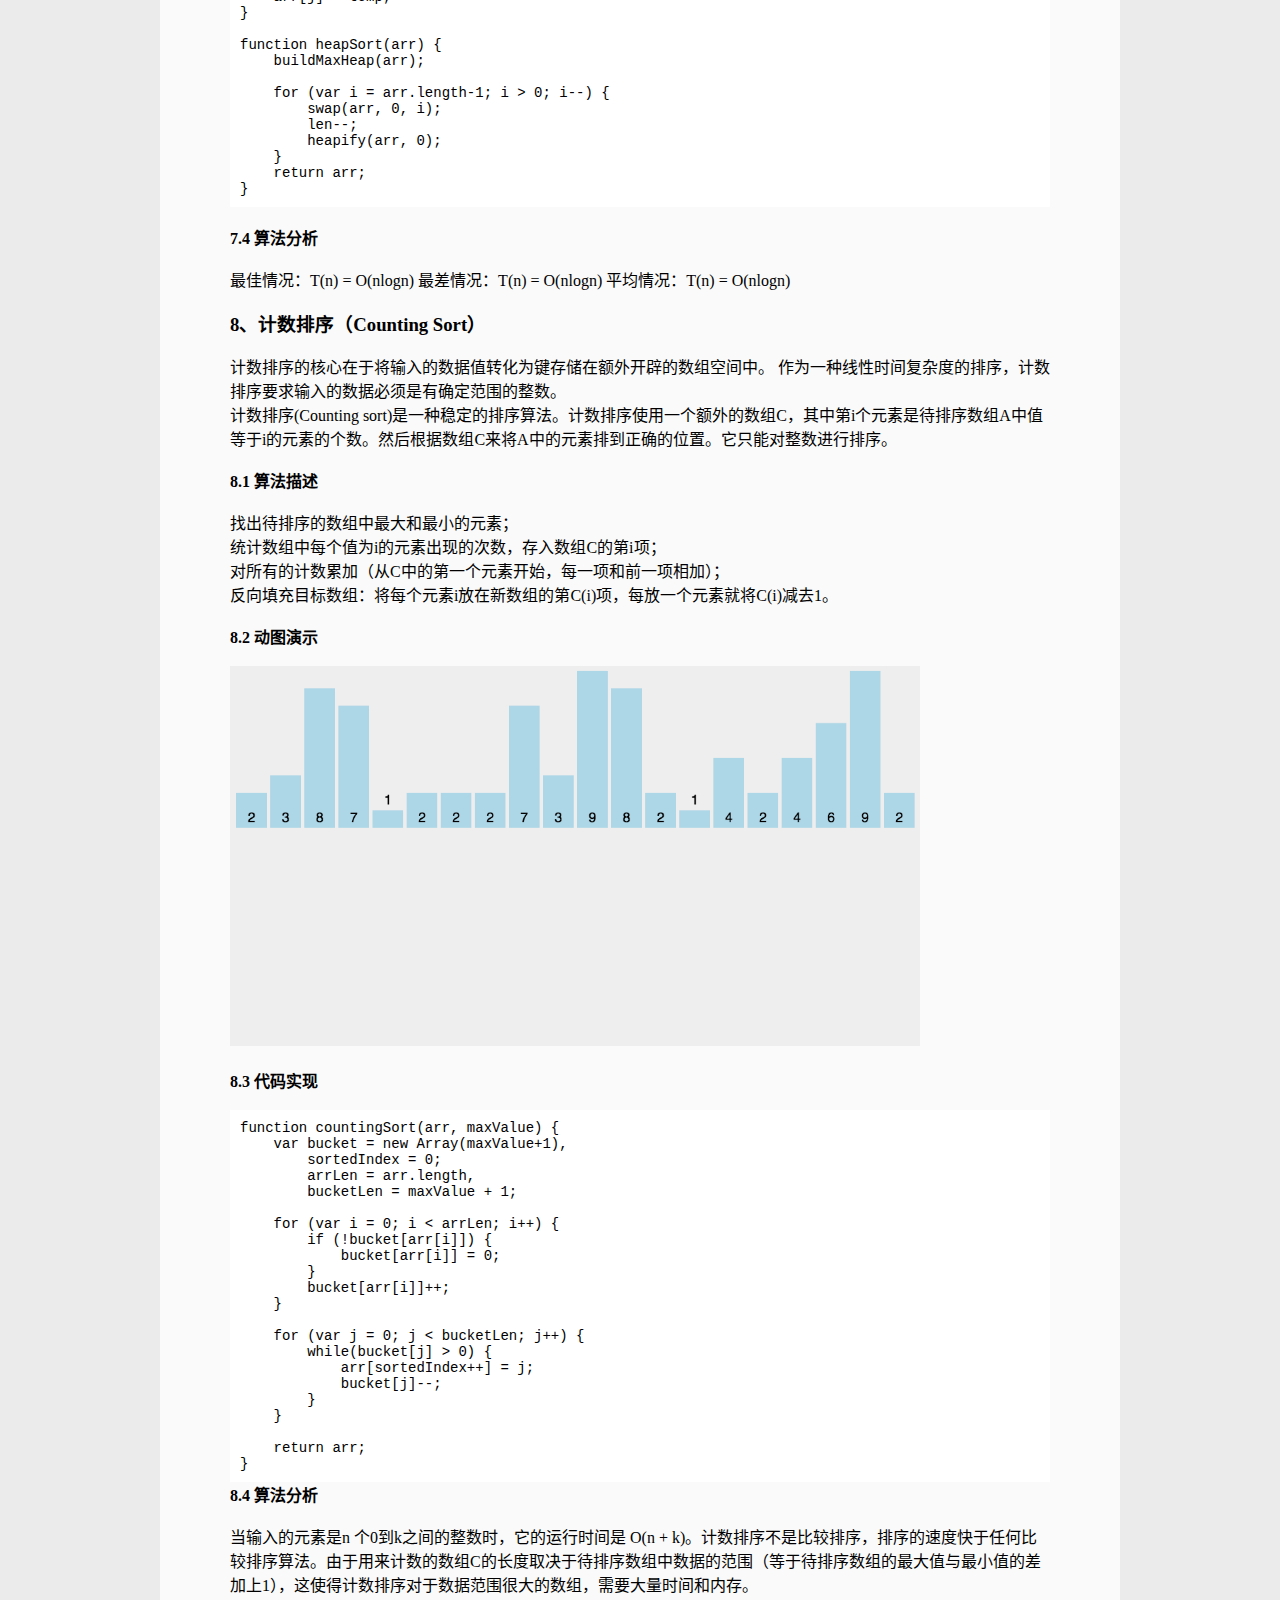
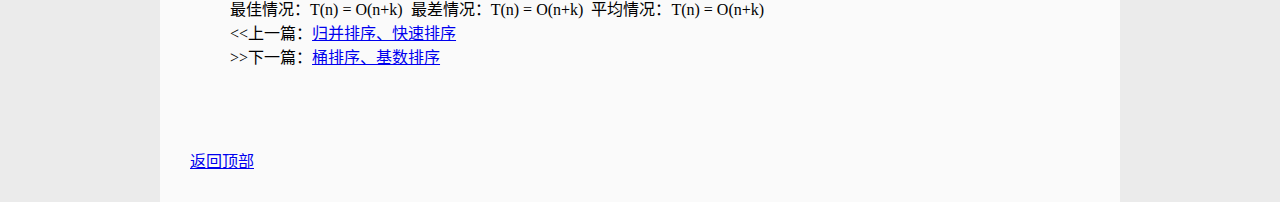
<file: src/resouces/sortHtml/pages/sort005.html>
<!DOCTYPE html>
<html lang="zh-cn">
<head>
<meta charset="utf-8"/>
<meta name="viewport" content="width=device-width, initial-scale=1" />
<title>十大经典排序算法</title>

<link type="text/css" rel="stylesheet" href="../css/index.css">
<link type="text/css" rel="stylesheet" href="../css/zhhNav.css">


</head>

<style type="text/css">

</style>



<body>
<section class="demo">
    <ul class="nav black">
      <li><a href="sort001.html">首页</a></li>
      <li><a href="sort002.html">冒泡排序</a></li>
	   <li><a href="sort002.html">选择排序</a></li>
      <li><a href="sort003.html">插入排序、希尔排序</a></li>
      <li><a href="sort004.html">归并排序、快速排序</a></li>
      <li><a href="sort005.html">堆排序、计数排序</a></li>
    </ul>
    
	</section>
	<br/>

<div id="home">

<div id="main">
	<div id="mainContent">
	<div class="forFlow">
		
<div id="post_detail">
<!--done-->
<div id="topics">
	<div class = "post">
		<div class = "h1Div">
			十大经典排序算法（第五话）
		</div>
		<div class="clear"></div>
		<div class="postBody">
			

<br/>
<h3 id="7堆排序heap-sort">7、堆排序（Heap Sort）</h3>
<br/>
<p>堆排序（Heapsort）是指利用堆这种数据结构所设计的一种排序算法。堆积是一个近似完全二叉树的结构，并同时满足堆积的性质：即子结点的键值或索引总是小于（或者大于）它的父节点。</p>
<br/>
<h4>7.1 算法描述</h4>
<br/>
<ul>
<li>将初始待排序关键字序列(R1,R2….Rn)构建成大顶堆，此堆为初始的无序区；</li>
<li>将堆顶元素R[1]与最后一个元素R[n]交换，此时得到新的无序区(R1,R2,……Rn-1)和新的有序区(Rn),且满足R[1,2…n-1]&lt;=R[n]；</li>
<li>由于交换后新的堆顶R[1]可能违反堆的性质，因此需要对当前无序区(R1,R2,……Rn-1)调整为新堆，然后再次将R[1]与无序区最后一个元素交换，得到新的无序区(R1,R2….Rn-2)和新的有序区(Rn-1,Rn)。不断重复此过程直到有序区的元素个数为n-1，则整个排序过程完成。</li>
</ul>
<br/>
<h4>7.2 动图演示</h4>
<br/>
<p><img src="../images/849589-20171015231308699-356134237.gif" alt=""></p>
<br/>
<h4>7.3 代码实现</h4>
<br/>
<div class="cnblogs_Highlighter">
<pre class="brush:csharp;gutter:true;">var len;    //因为声明的多个函数都需要数据长度，所以把len设置成为全局变量

function buildMaxHeap(arr) {   //建立大顶堆
    len = arr.length;
    for (var i = Math.floor(len/2); i &gt;= 0; i--) {
        heapify(arr, i);
    }
}

function heapify(arr, i) {     //堆调整
    var left = 2 * i + 1,
        right = 2 * i + 2,
        largest = i;

    if (left &lt; len &amp;&amp; arr[left] &gt; arr[largest]) {
        largest = left;
    }

    if (right &lt; len &amp;&amp; arr[right] &gt; arr[largest]) {
        largest = right;
    }

    if (largest != i) {
        swap(arr, i, largest);
        heapify(arr, largest);
    }
}

function swap(arr, i, j) {
    var temp = arr[i];
    arr[i] = arr[j];
    arr[j] = temp;
}

function heapSort(arr) {
    buildMaxHeap(arr);

    for (var i = arr.length-1; i &gt; 0; i--) {
        swap(arr, 0, i);
        len--;
        heapify(arr, 0);
    }
    return arr;
}</pre>
</div>
<br/>
<h4 id="3算法分析-5">7.4 算法分析</h4>
<br/>
<p>最佳情况：T(n) = O(nlogn) 最差情况：T(n) = O(nlogn) 平均情况：T(n) = O(nlogn)</p>

<br/>
<h3 id="8计数排序counting-sort">8、计数排序（Counting Sort）</h3>
<br/>

<p>计数排序的核心在于将输入的数据值转化为键存储在额外开辟的数组空间中。 作为一种线性时间复杂度的排序，计数排序要求输入的数据必须是有确定范围的整数。</p>
<p>计数排序(Counting sort)是一种稳定的排序算法。计数排序使用一个额外的数组C，其中第i个元素是待排序数组A中值等于i的元素的个数。然后根据数组C来将A中的元素排到正确的位置。它只能对整数进行排序。</p>
<br/>
<h4 id="3算法分析-5">8.1 算法描述</h4>
<br/>
<ul>
<li>找出待排序的数组中最大和最小的元素；</li>
<li>统计数组中每个值为i的元素出现的次数，存入数组C的第i项；</li>
<li>对所有的计数累加（从C中的第一个元素开始，每一项和前一项相加）；</li>
<li>反向填充目标数组：将每个元素i放在新数组的第C(i)项，每放一个元素就将C(i)减去1。</li>
</ul>
<br/>
<h4 id="3算法分析-5">8.2 动图演示</h4>
<br/>
<p><img src="../images/849589-20171015231740840-6968181.gif" alt="" width="690" height="380"></p>
<br/>
<h4 id="3算法分析-5">8.3 代码实现</h4>
<br/>
<div class="cnblogs_Highlighter">
<pre class="brush:csharp;gutter:true;">function countingSort(arr, maxValue) {
    var bucket = new Array(maxValue+1),
        sortedIndex = 0;
        arrLen = arr.length,
        bucketLen = maxValue + 1;

    for (var i = 0; i &lt; arrLen; i++) {
        if (!bucket[arr[i]]) {
            bucket[arr[i]] = 0;
        }
        bucket[arr[i]]++;
    }

    for (var j = 0; j &lt; bucketLen; j++) {
        while(bucket[j] &gt; 0) {
            arr[sortedIndex++] = j;
            bucket[j]--;
        }
    }

    return arr;
}</pre>
</div>
<h4 id="3算法分析-5">8.4 算法分析</h4>
<br/>
<p>当输入的元素是n 个0到k之间的整数时，它的运行时间是 O(n + k)。计数排序不是比较排序，排序的速度快于任何比较排序算法。由于用来计数的数组C的长度取决于待排序数组中数据的范围（等于待排序数组的最大值与最小值的差加上1），这使得计数排序对于数据范围很大的数组，需要大量时间和内存。</p>
<p>最佳情况：T(n) = O(n+k) &nbsp;最差情况：T(n) = O(n+k) &nbsp;平均情况：T(n) = O(n+k)</p>


<p><<上一篇：<a href='sort004.html'>归并排序、快速排序</a></p>
<p>>>下一篇：<a href='sort006.html'>桶排序、基数排序</a></p>

<p></p>
</div>
</div>
</div>
	
</div>
	
</div><!--end: topics 文章、评论容器-->
</div>
<div id='comment_form' class='commentform'>
<div id='comment_nav'><a href='#top'>返回顶部</a></div>

</div>
	</div><!--end: forFlow -->
	</div><!--end: mainContent 主体内容容器-->
</body>
</html>
</file>
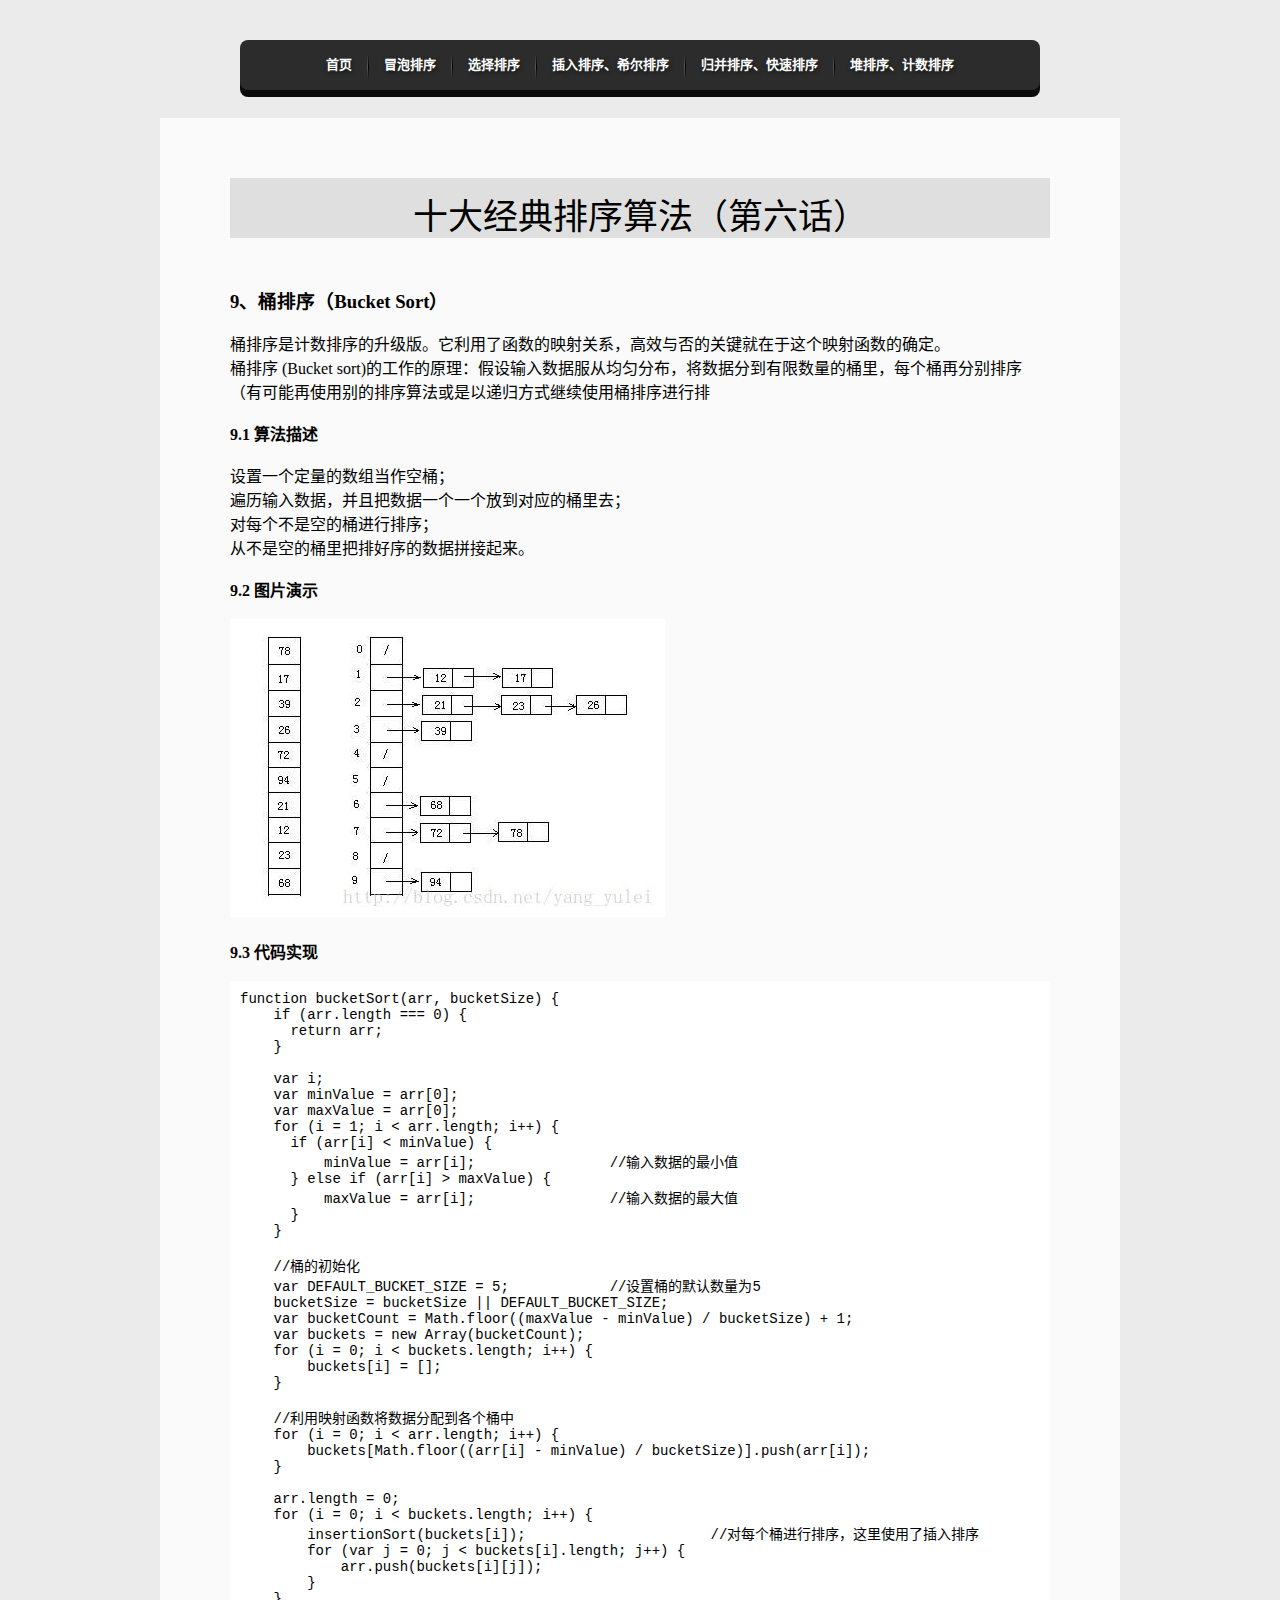
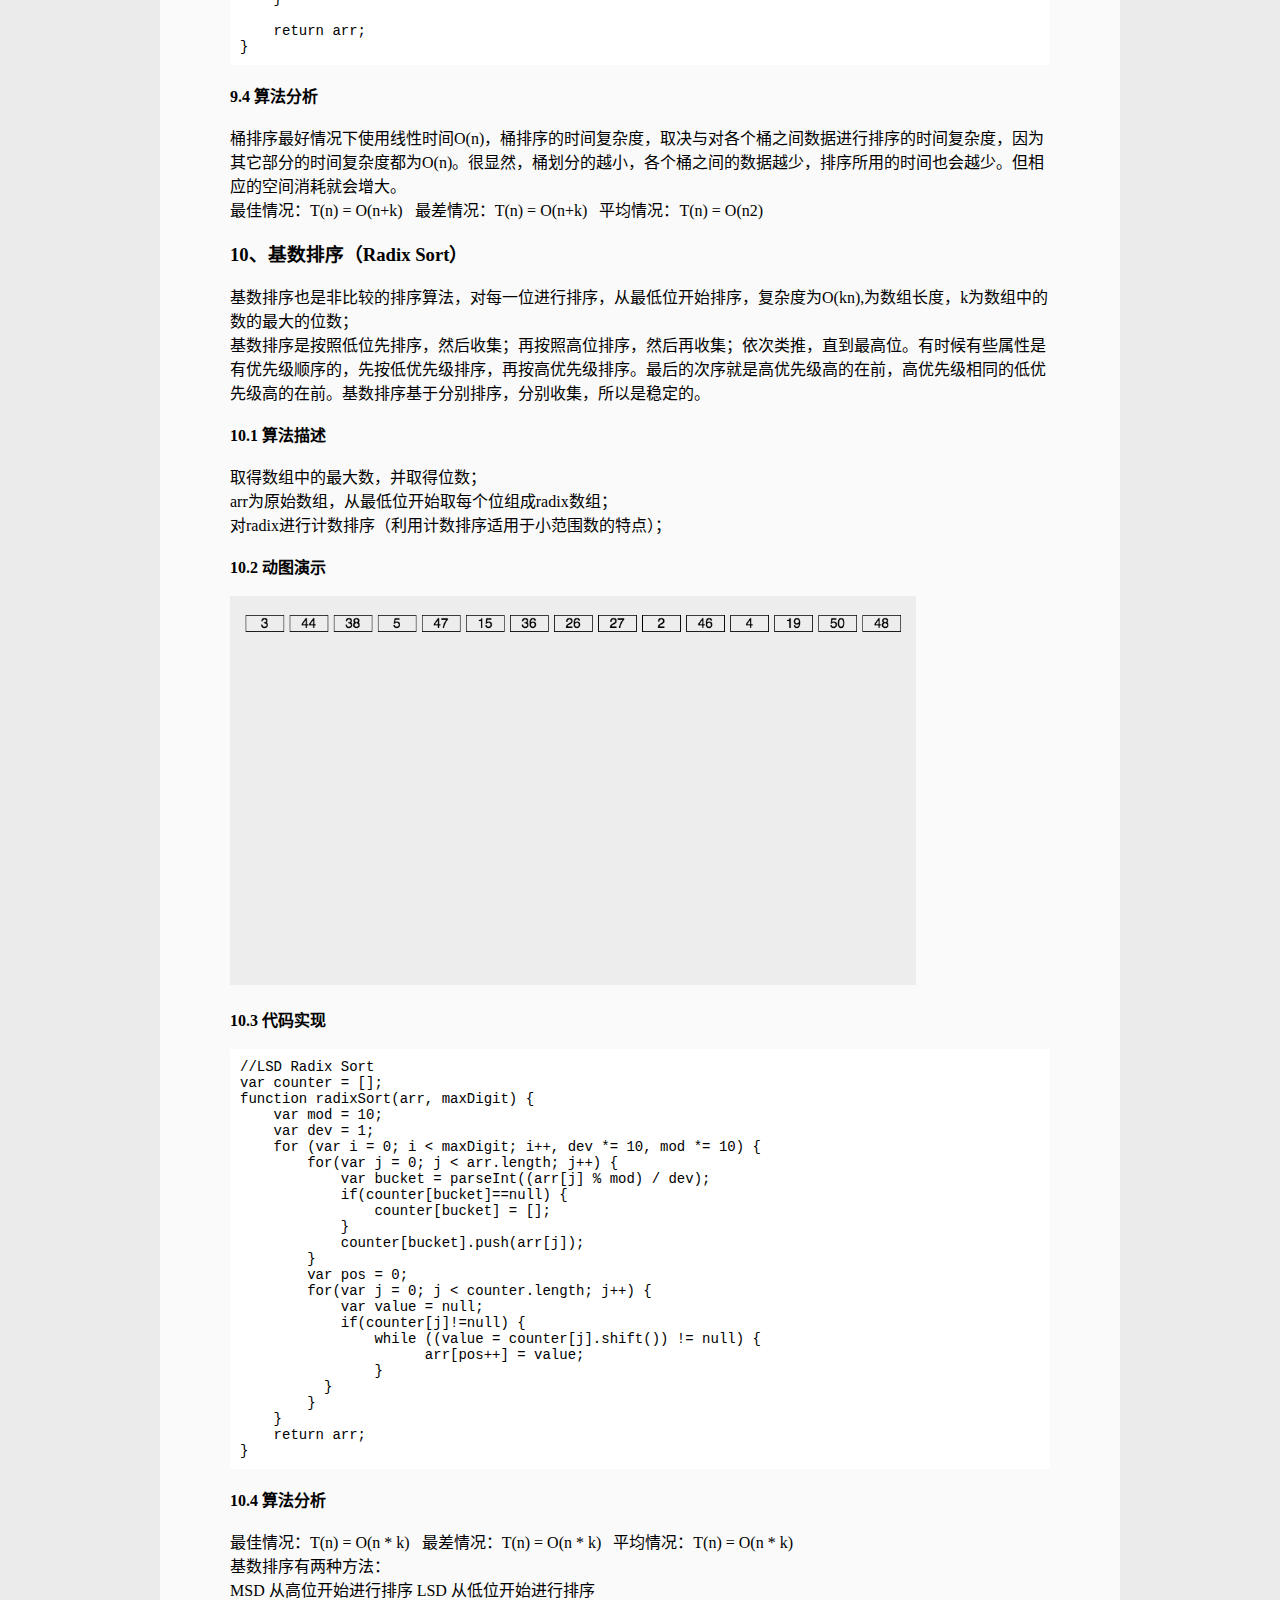
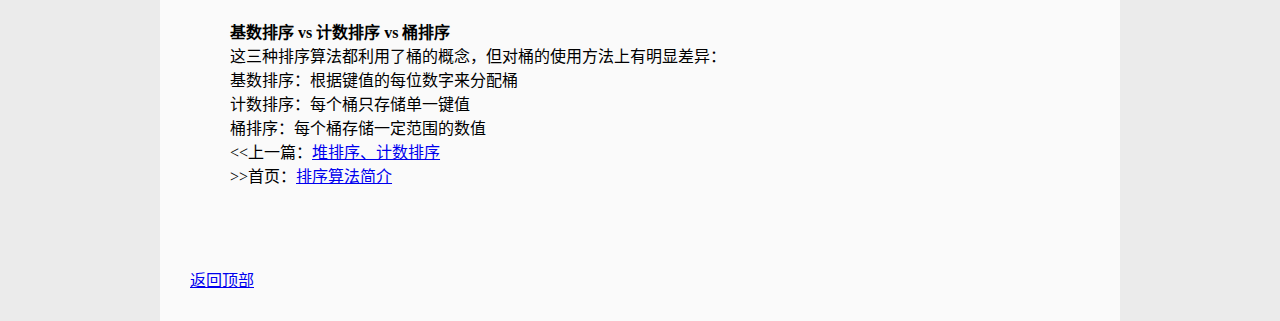
<file: src/resouces/sortHtml/pages/sort006.html>
<!DOCTYPE html>
<html lang="zh-cn">
<head>
<meta charset="utf-8"/>
<meta name="viewport" content="width=device-width, initial-scale=1" />
<title>十大经典排序算法</title>

<link type="text/css" rel="stylesheet" href="../css/index.css">
<link type="text/css" rel="stylesheet" href="../css/zhhNav.css">


</head>

<style type="text/css">

</style>



<body>

<section class="demo">
    <ul class="nav black">
      <li><a href="sort001.html">首页</a></li>
      <li><a href="sort002.html">冒泡排序</a></li>
	   <li><a href="sort002.html">选择排序</a></li>
      <li><a href="sort003.html">插入排序、希尔排序</a></li>
      <li><a href="sort004.html">归并排序、快速排序</a></li>
      <li><a href="sort005.html">堆排序、计数排序</a></li>
    </ul>
    
	</section>
	<br/>
<div id="home">

<div id="main">
	<div id="mainContent">
	<div class="forFlow">
		
<div id="post_detail">
<!--done-->
<div id="topics">
	<div class = "post">
		<div class = "h1Div">
			十大经典排序算法（第六话）
		</div>
		<div class="clear"></div>
		<div class="postBody">
	<br/>		
<h3 id="9桶排序bucket-sort">9、桶排序（Bucket Sort）</h3>
<br/>
<p>桶排序是计数排序的升级版。它利用了函数的映射关系，高效与否的关键就在于这个映射函数的确定。</p>
<p>桶排序 (Bucket sort)的工作的原理：假设输入数据服从均匀分布，将数据分到有限数量的桶里，每个桶再分别排序（有可能再使用别的排序算法或是以递归方式继续使用桶排序进行排</p>
<br/>
<h4 id="3算法分析-5">9.1 算法描述</h4>
<br/>
<ul>
<li>设置一个定量的数组当作空桶；</li>
<li>遍历输入数据，并且把数据一个一个放到对应的桶里去；</li>
<li>对每个不是空的桶进行排序；</li>
<li>从不是空的桶里把排好序的数据拼接起来。&nbsp;</li>
</ul>
<br/>
<h4>9.2 图片演示</h4>
<br/>
<p><img src="../images/849589-20171015232107090-1920702011.png" alt=""></p>
<br/>
<h4>9.3 代码实现</h4>
<br/>
<div class="cnblogs_Highlighter">
<pre class="brush:csharp;gutter:true;">function bucketSort(arr, bucketSize) {
    if (arr.length === 0) {
      return arr;
    }

    var i;
    var minValue = arr[0];
    var maxValue = arr[0];
    for (i = 1; i &lt; arr.length; i++) {
      if (arr[i] &lt; minValue) {
          minValue = arr[i];                //输入数据的最小值
      } else if (arr[i] &gt; maxValue) {
          maxValue = arr[i];                //输入数据的最大值
      }
    }

    //桶的初始化
    var DEFAULT_BUCKET_SIZE = 5;            //设置桶的默认数量为5
    bucketSize = bucketSize || DEFAULT_BUCKET_SIZE;
    var bucketCount = Math.floor((maxValue - minValue) / bucketSize) + 1;   
    var buckets = new Array(bucketCount);
    for (i = 0; i &lt; buckets.length; i++) {
        buckets[i] = [];
    }

    //利用映射函数将数据分配到各个桶中
    for (i = 0; i &lt; arr.length; i++) {
        buckets[Math.floor((arr[i] - minValue) / bucketSize)].push(arr[i]);
    }

    arr.length = 0;
    for (i = 0; i &lt; buckets.length; i++) {
        insertionSort(buckets[i]);                      //对每个桶进行排序，这里使用了插入排序
        for (var j = 0; j &lt; buckets[i].length; j++) {
            arr.push(buckets[i][j]);                      
        }
    }

    return arr;
}
</pre>
</div>
<br/>
<h4 id="3算法分析-7">9.4 算法分析</h4>
<br/>
<p>桶排序最好情况下使用线性时间O(n)，桶排序的时间复杂度，取决与对各个桶之间数据进行排序的时间复杂度，因为其它部分的时间复杂度都为O(n)。很显然，桶划分的越小，各个桶之间的数据越少，排序所用的时间也会越少。但相应的空间消耗就会增大。&nbsp;</p>
<p>最佳情况：T(n) = O(n+k) &nbsp; 最差情况：T(n) = O(n+k) &nbsp; 平均情况：T(n) = O(n2)　　</p>

<br/>
<h3 id="10基数排序radix-sort">10、基数排序（Radix Sort）</h3>
<br/>

<p>基数排序也是非比较的排序算法，对每一位进行排序，从最低位开始排序，复杂度为O(kn),为数组长度，k为数组中的数的最大的位数；</p>
<p>基数排序是按照低位先排序，然后收集；再按照高位排序，然后再收集；依次类推，直到最高位。有时候有些属性是有优先级顺序的，先按低优先级排序，再按高优先级排序。最后的次序就是高优先级高的在前，高优先级相同的低优先级高的在前。基数排序基于分别排序，分别收集，所以是稳定的。</p>
<br/>
<h4 id="2算法描述和实现-9">10.1 算法描述</h4>
<br/>
<ul>
<li>取得数组中的最大数，并取得位数；</li>
<li>arr为原始数组，从最低位开始取每个位组成radix数组；</li>
<li>对radix进行计数排序（利用计数排序适用于小范围数的特点）；</li>
</ul>
<br/>
<h4>10.2 动图演示</h4>
<br/>
<p><img src="../images/849589-20171015232453668-1397662527.gif" alt="" width="686" height="389">&nbsp;</p>
<br/>
<h4>10.3 代码实现</h4>
<br/>
<div class="cnblogs_Highlighter">
<pre class="brush:csharp;gutter:true;">//LSD Radix Sort
var counter = [];
function radixSort(arr, maxDigit) {
    var mod = 10;
    var dev = 1;
    for (var i = 0; i &lt; maxDigit; i++, dev *= 10, mod *= 10) {
        for(var j = 0; j &lt; arr.length; j++) {
            var bucket = parseInt((arr[j] % mod) / dev);
            if(counter[bucket]==null) {
                counter[bucket] = [];
            }
            counter[bucket].push(arr[j]);
        }
        var pos = 0;
        for(var j = 0; j &lt; counter.length; j++) {
            var value = null;
            if(counter[j]!=null) {
                while ((value = counter[j].shift()) != null) {
                      arr[pos++] = value;
                }
          }
        }
    }
    return arr;
}</pre>
</div>
<br/>
<h4 id="3算法分析-8">10.4 算法分析</h4>
<br/>
<p>最佳情况：T(n) = O(n * k) &nbsp; 最差情况：T(n) = O(n * k) &nbsp; 平均情况：T(n) = O(n * k)</p>
<p>基数排序有两种方法：</p>
<p>MSD 从高位开始进行排序 LSD 从低位开始进行排序&nbsp;</p>
<p>&nbsp;</p>
<p><strong>基数排序 vs 计数排序 vs 桶排序</strong></p>
<p>这三种排序算法都利用了桶的概念，但对桶的使用方法上有明显差异：</p>
<ul>
<li>基数排序：根据键值的每位数字来分配桶</li>
<li>计数排序：每个桶只存储单一键值</li>
<li>桶排序：每个桶存储一定范围的数值</li>
</ul>

<p><<上一篇：<a href='sort005.html'>堆排序、计数排序</a></p>
<p>>>首页：<a href='sort001.html'>排序算法简介</a></p>

<p></p>
</div>
</div>
</div>
	
</div>
	
</div><!--end: topics 文章、评论容器-->
</div>
<div id='comment_form' class='commentform'>
<div id='comment_nav'><a href='#top'>返回顶部</a></div>

</div>
	</div><!--end: forFlow -->
	</div><!--end: mainContent 主体内容容器-->
</body>
</html>
</file>
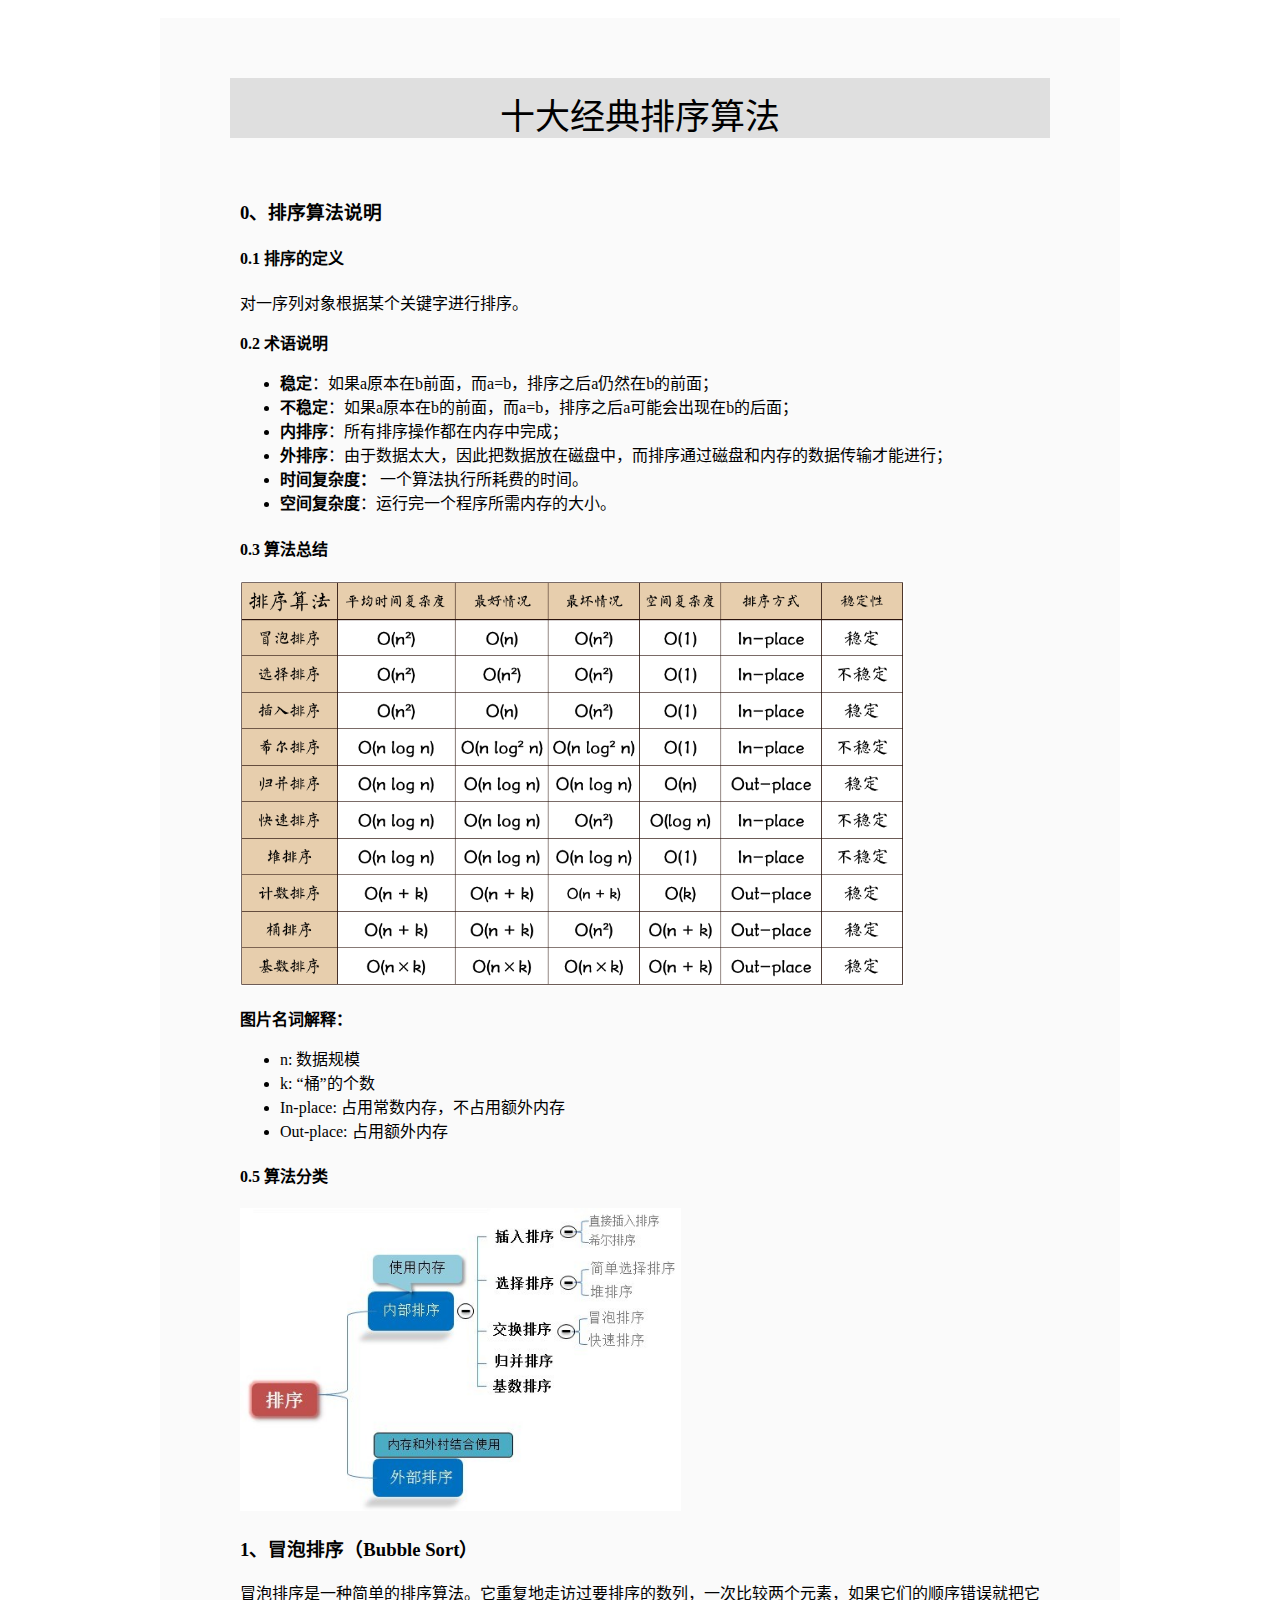
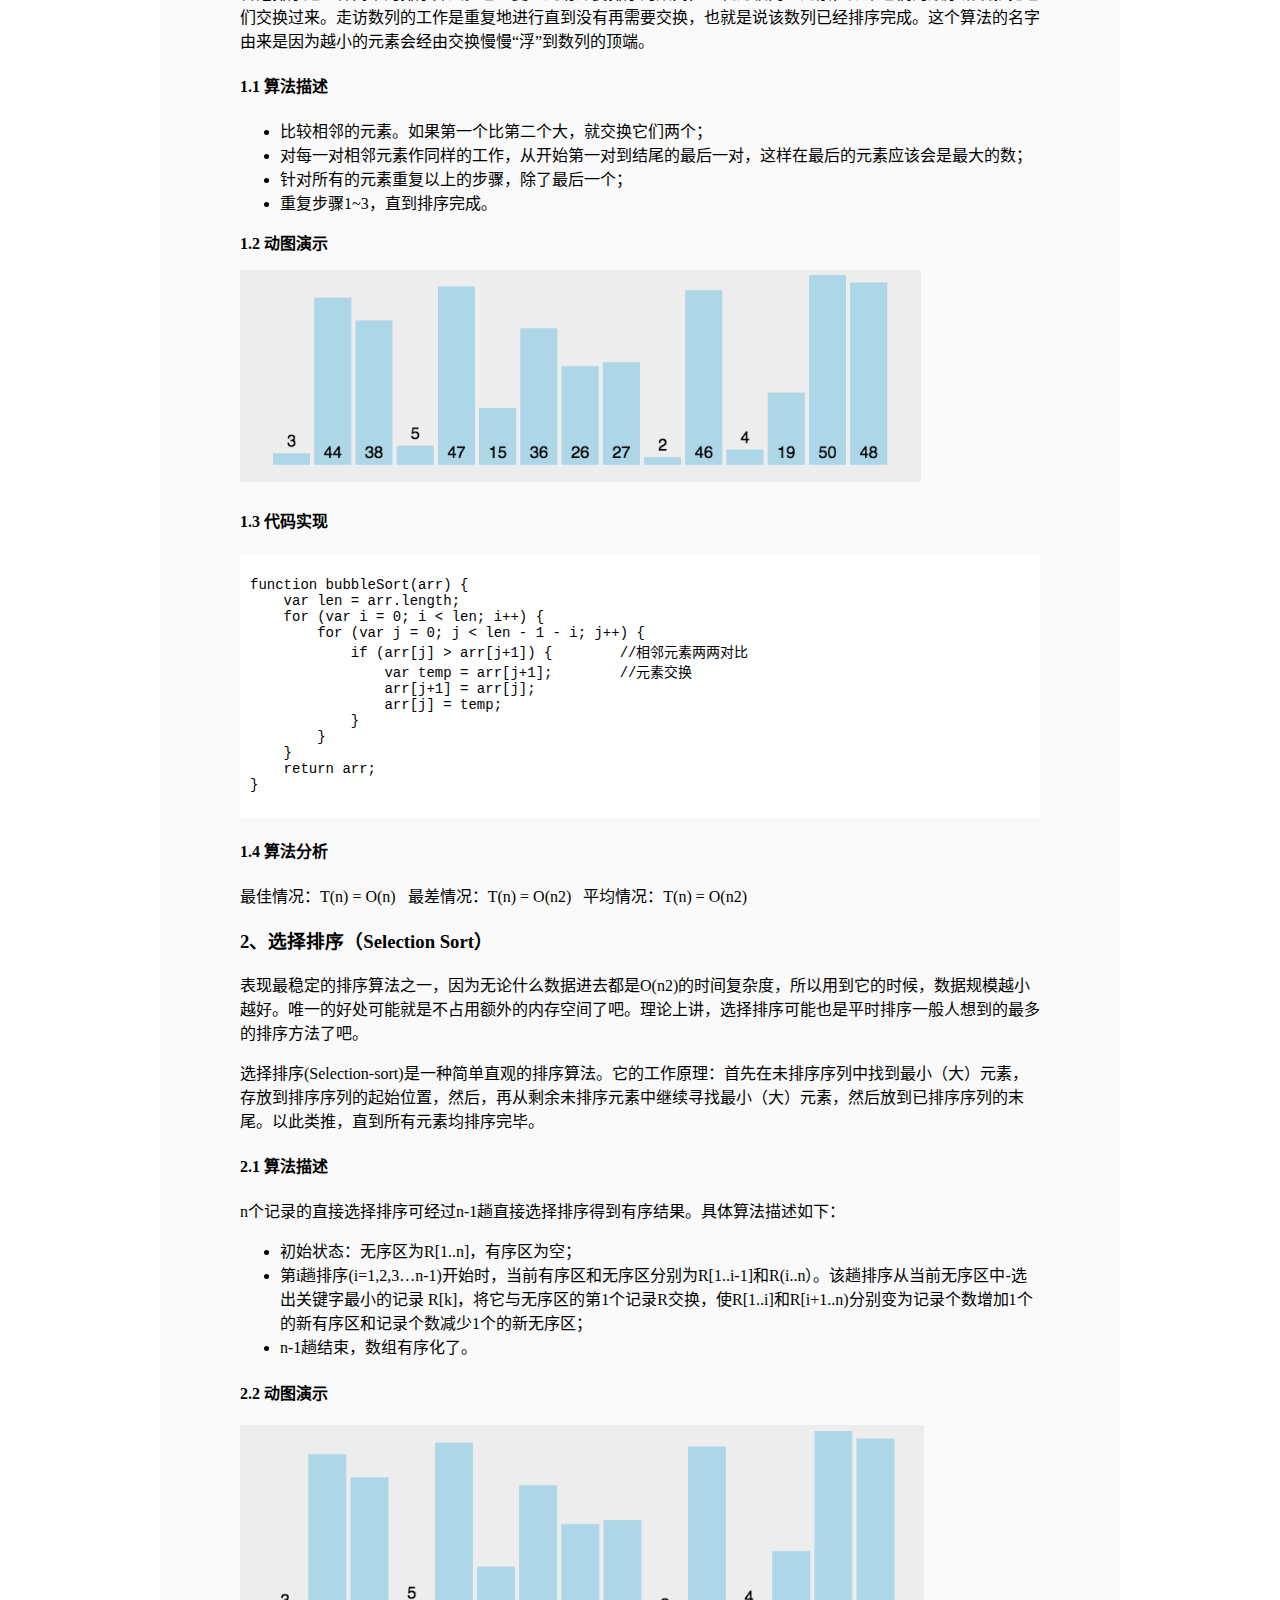
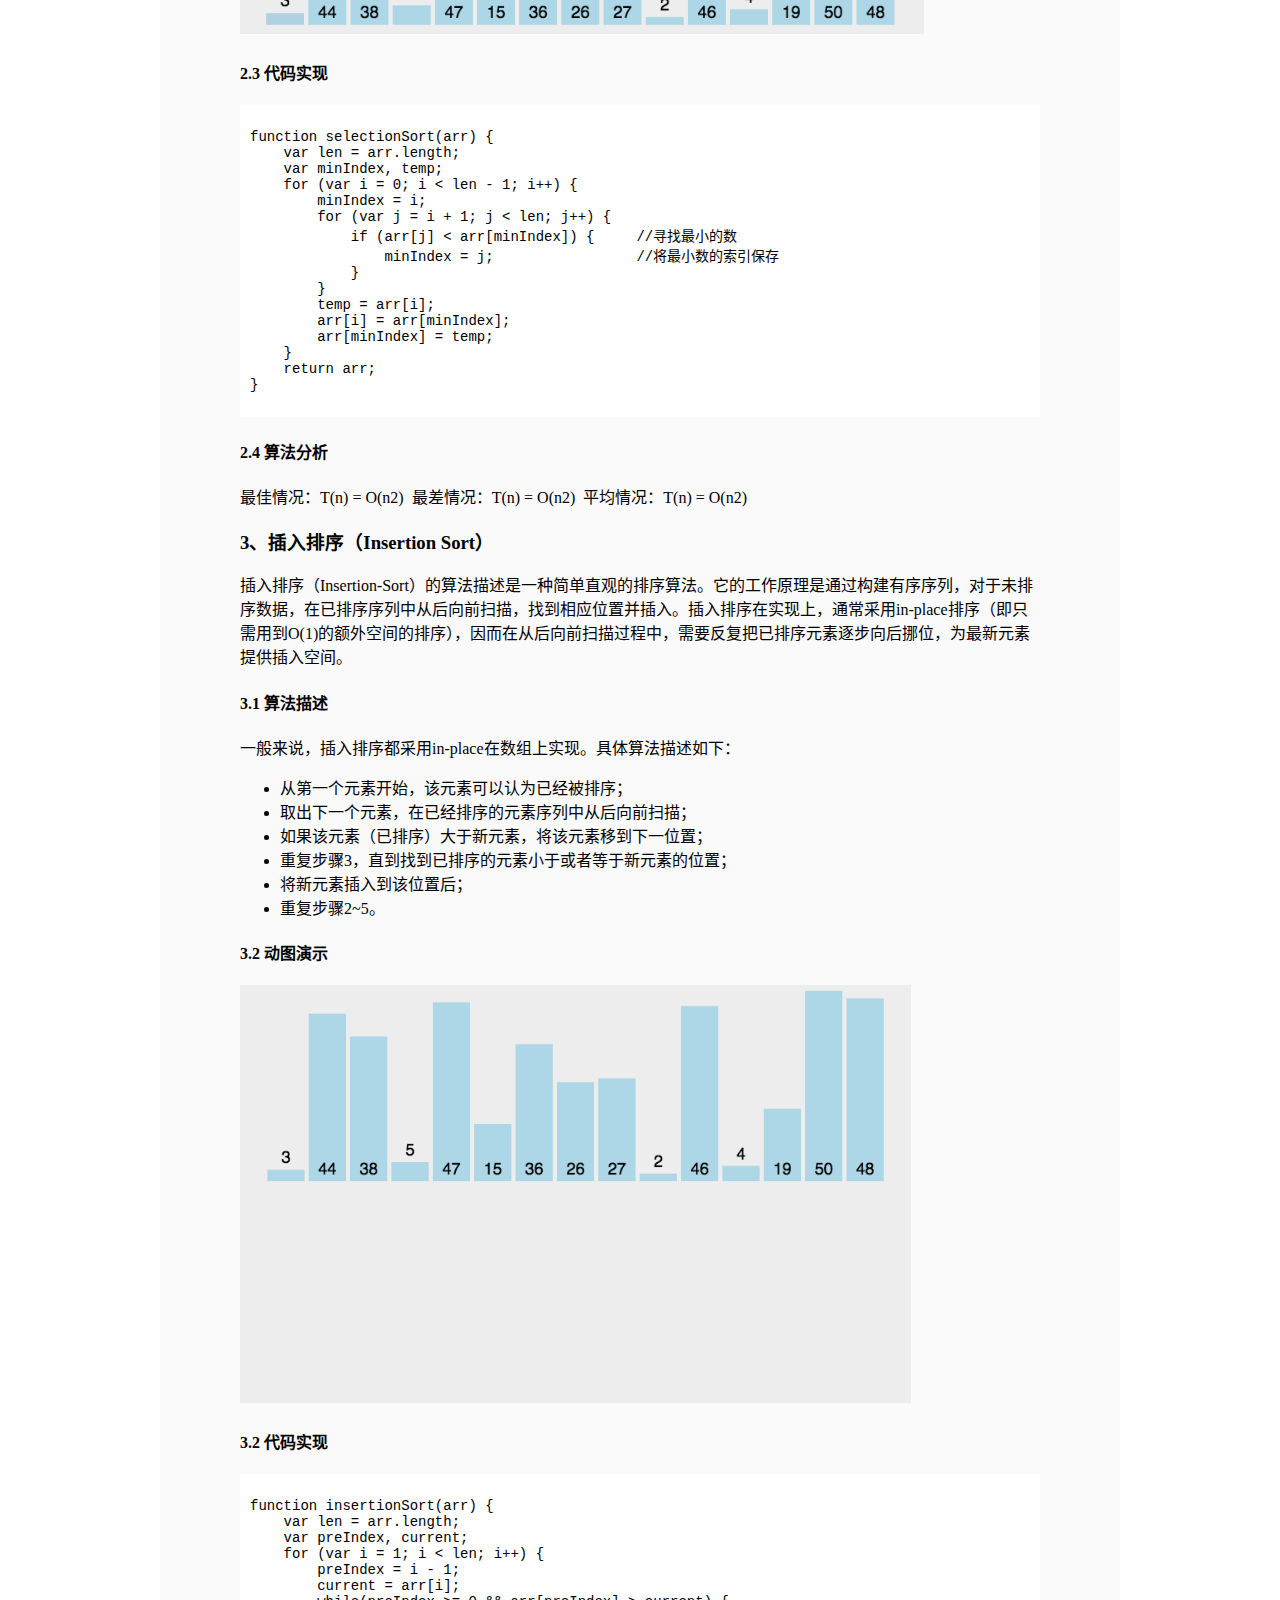
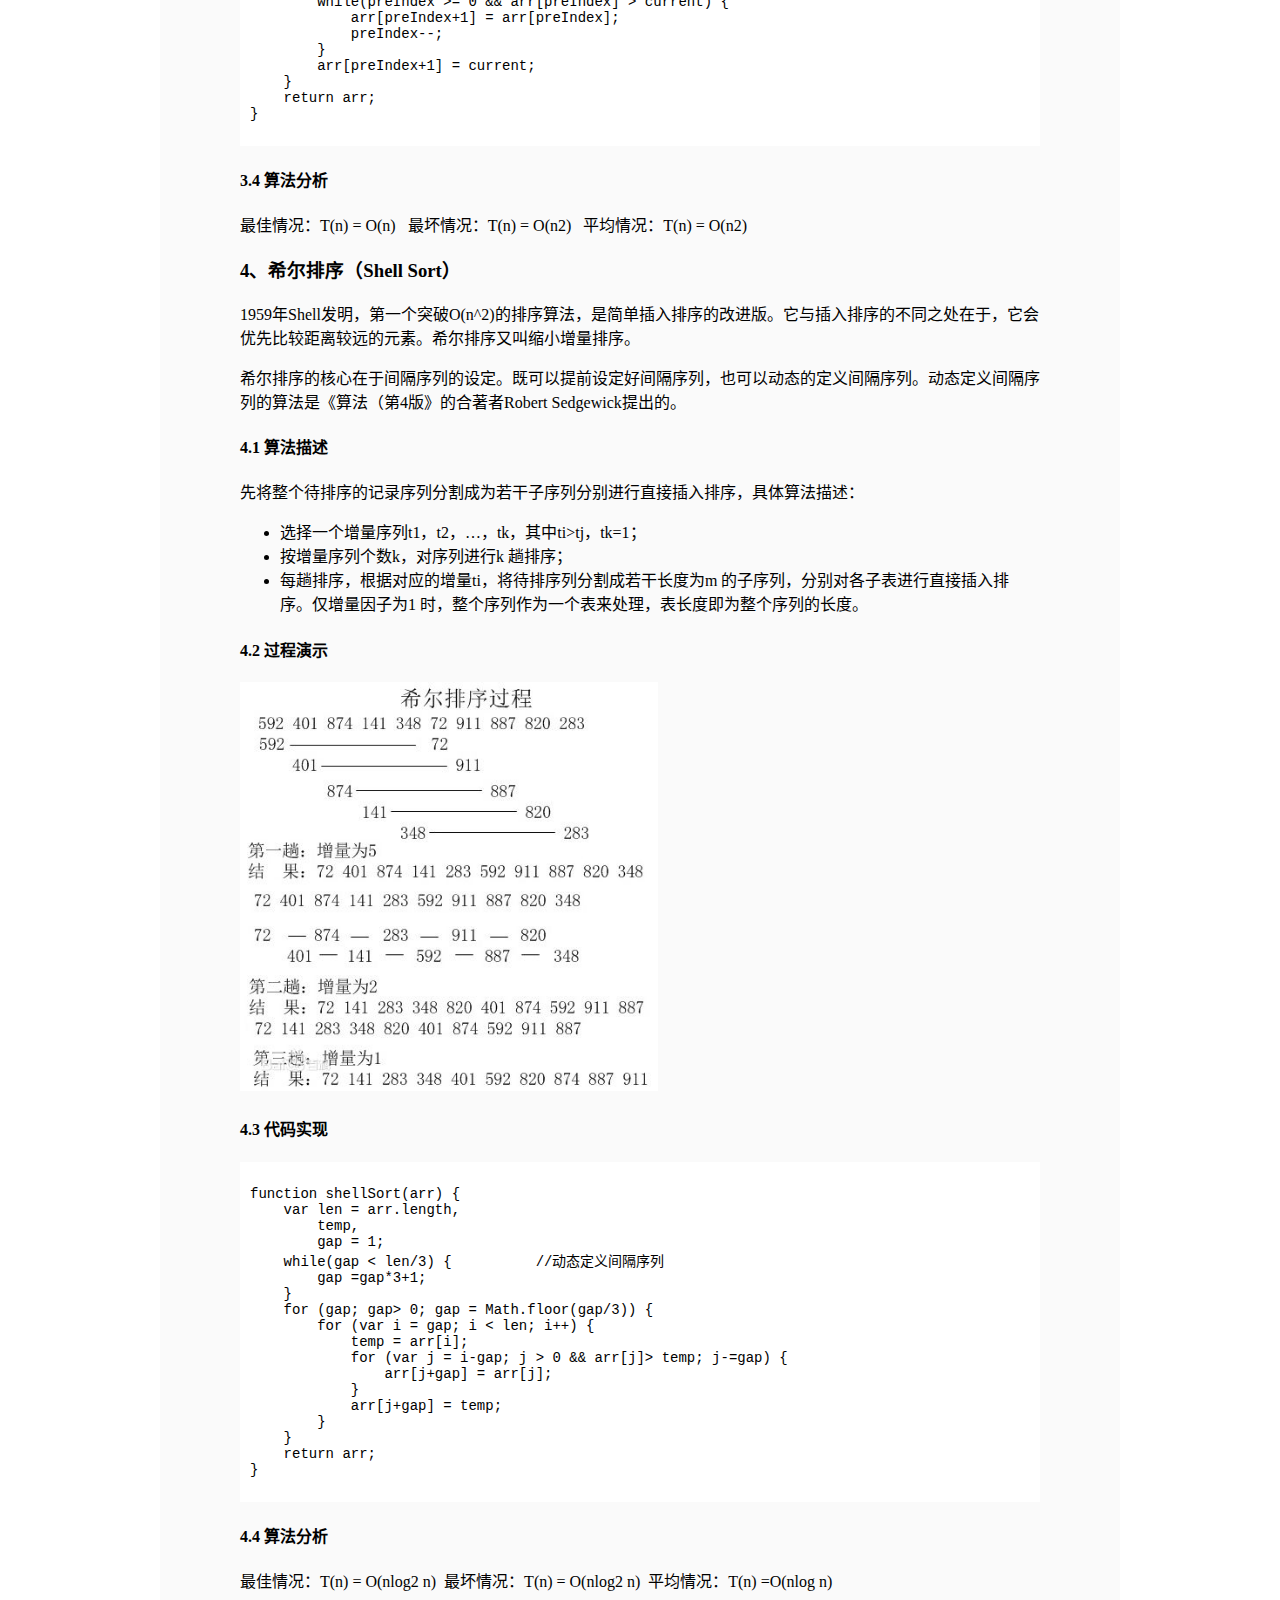
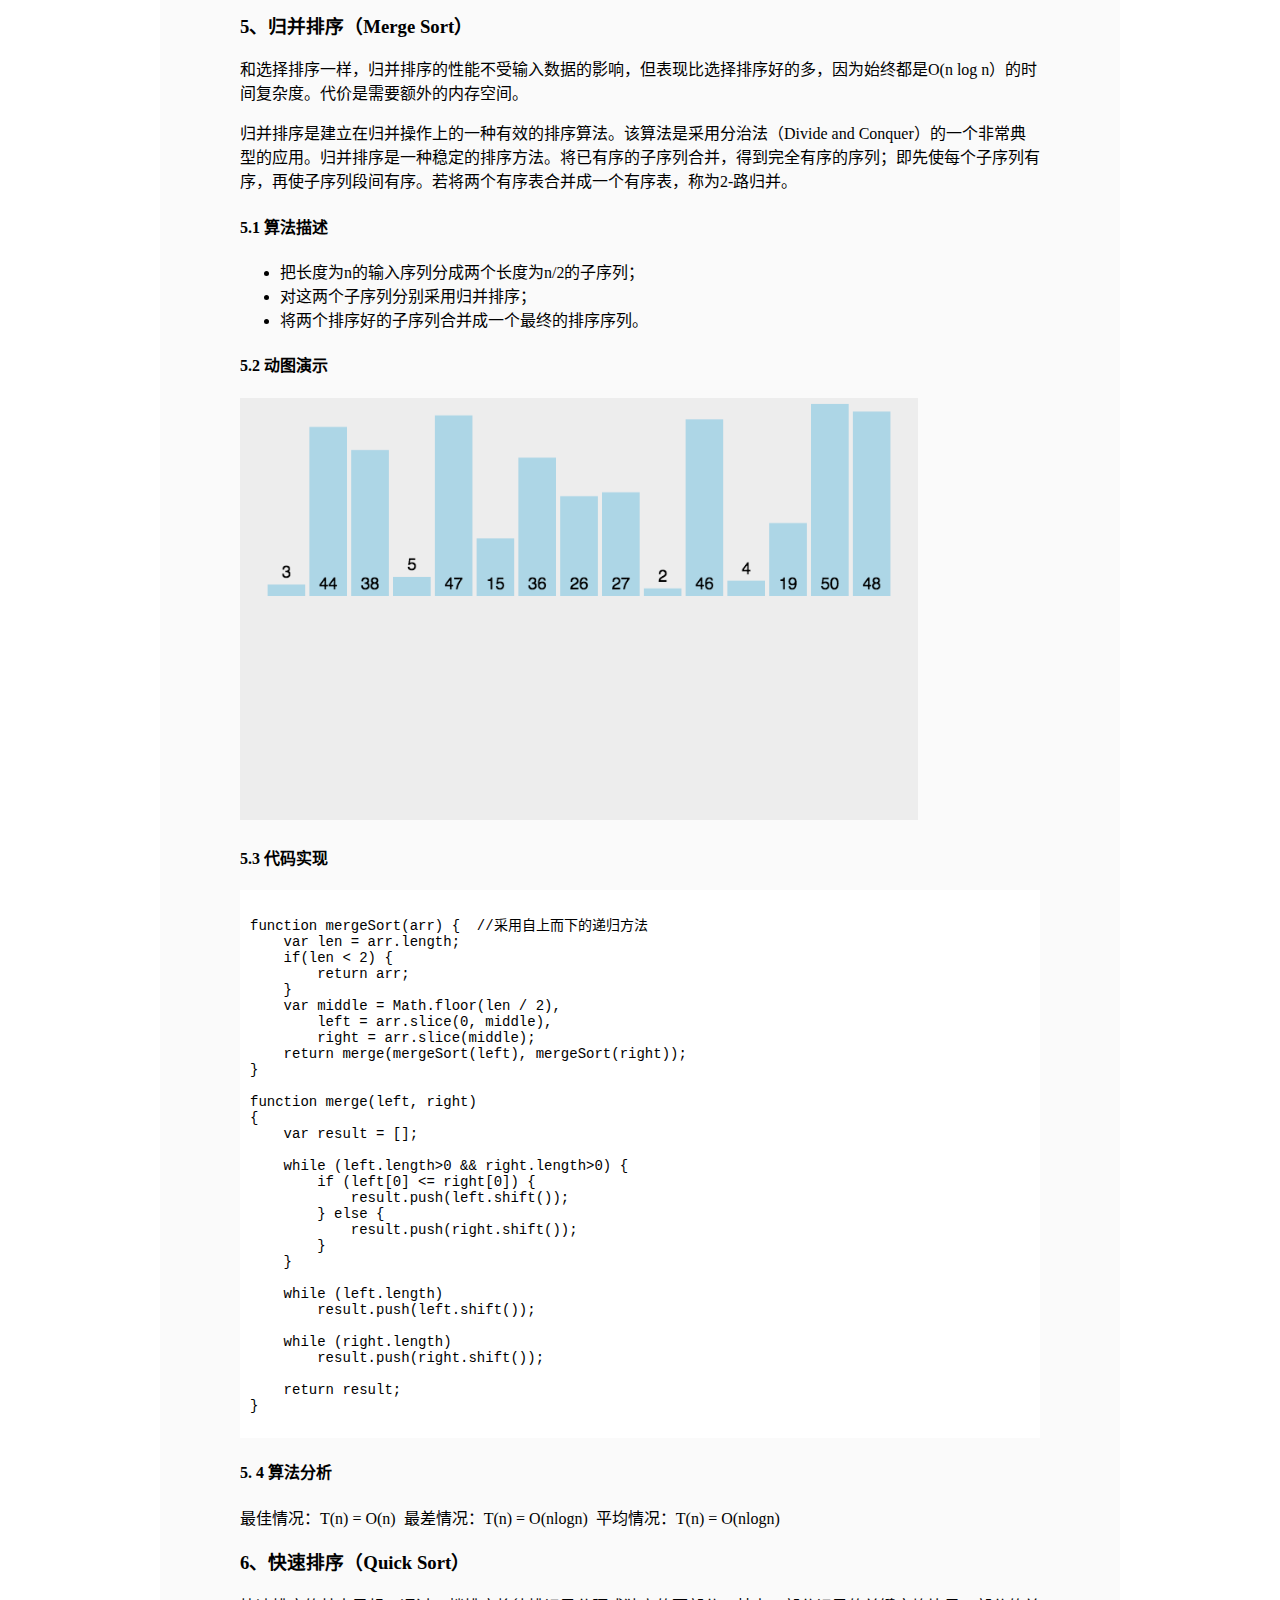
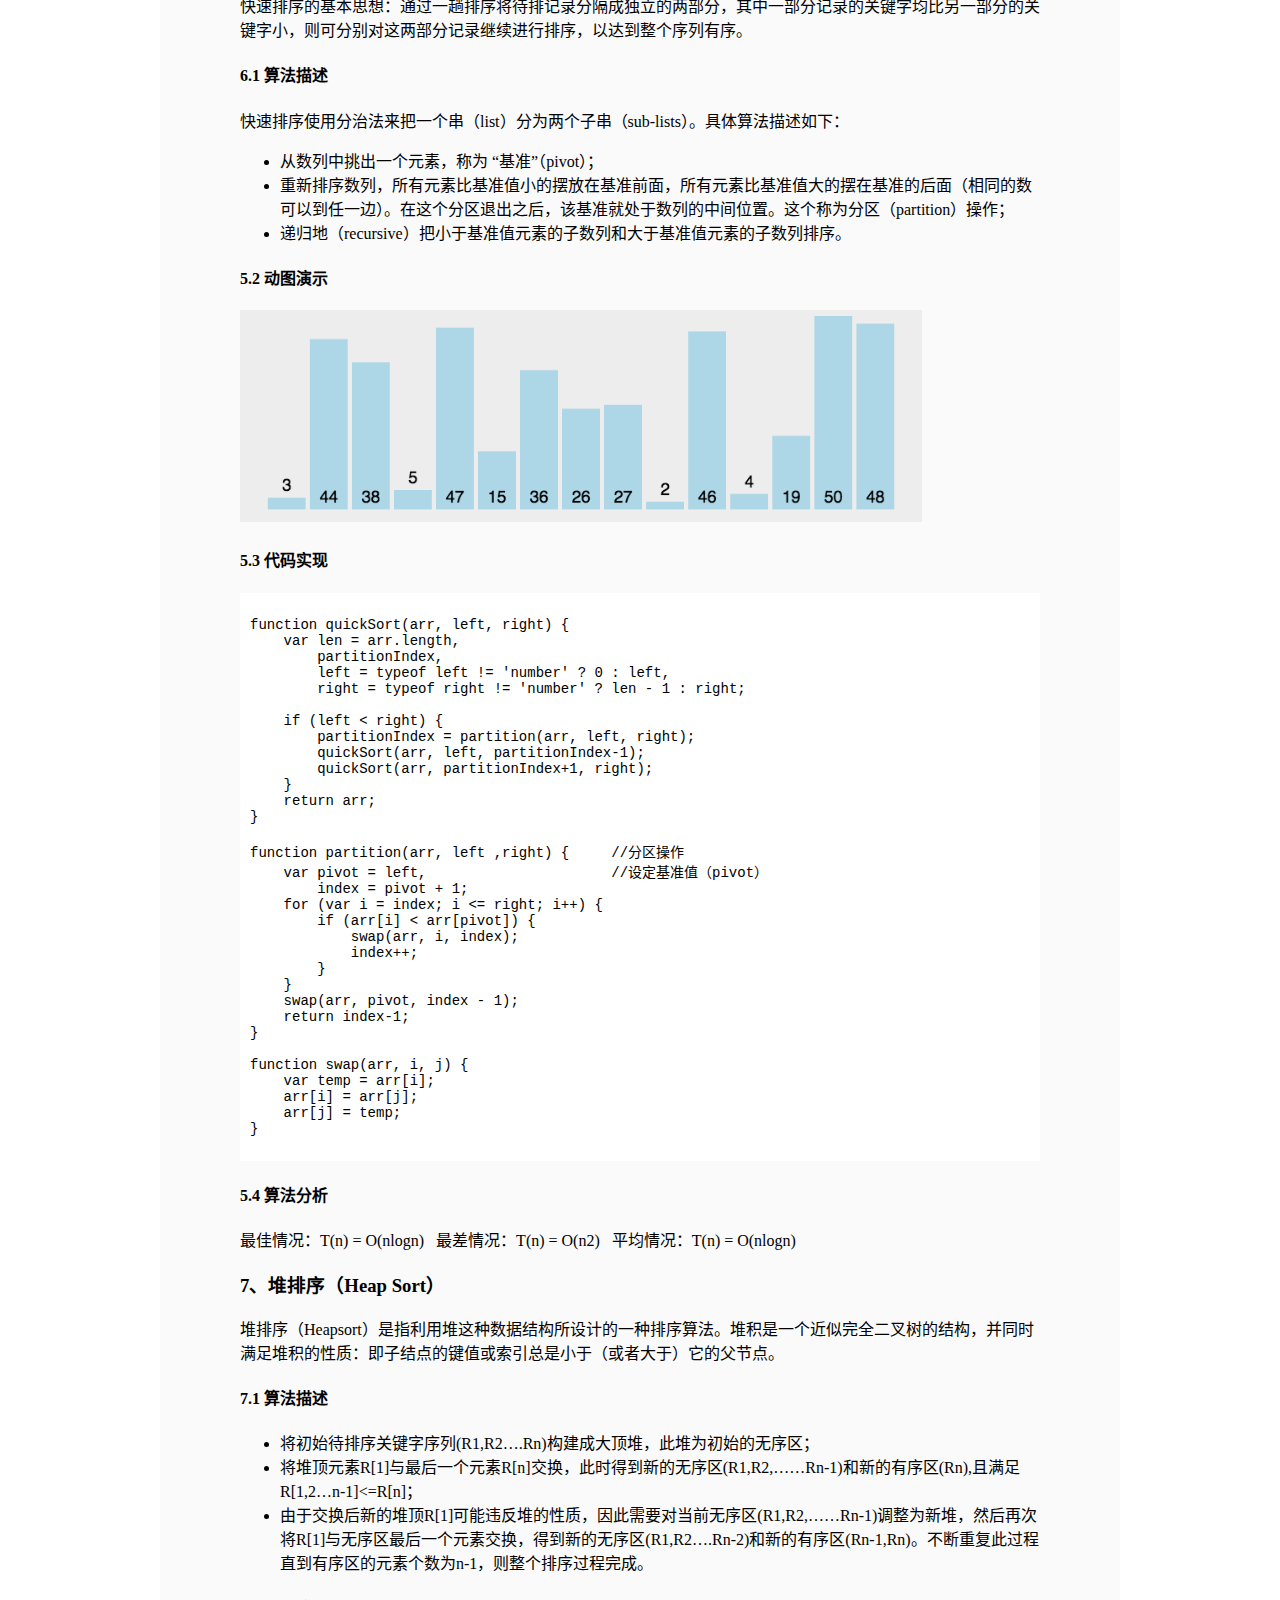
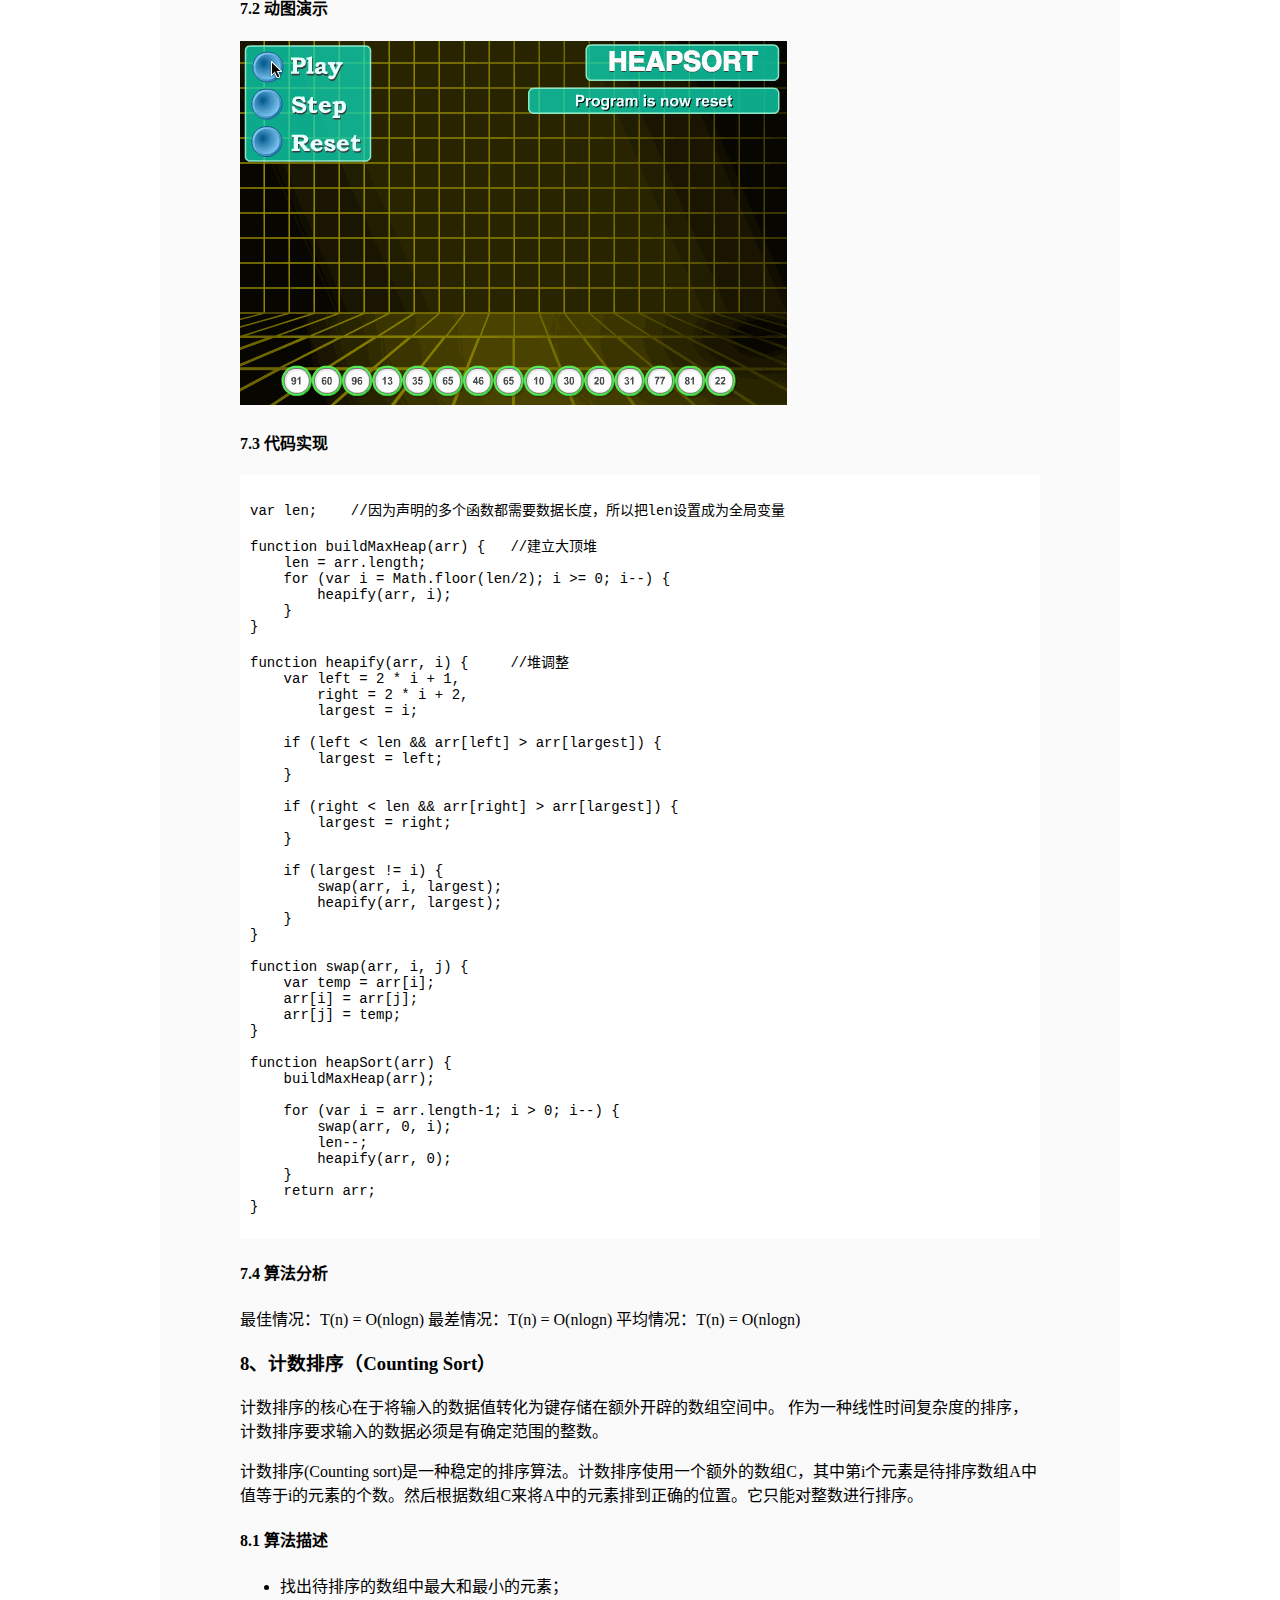
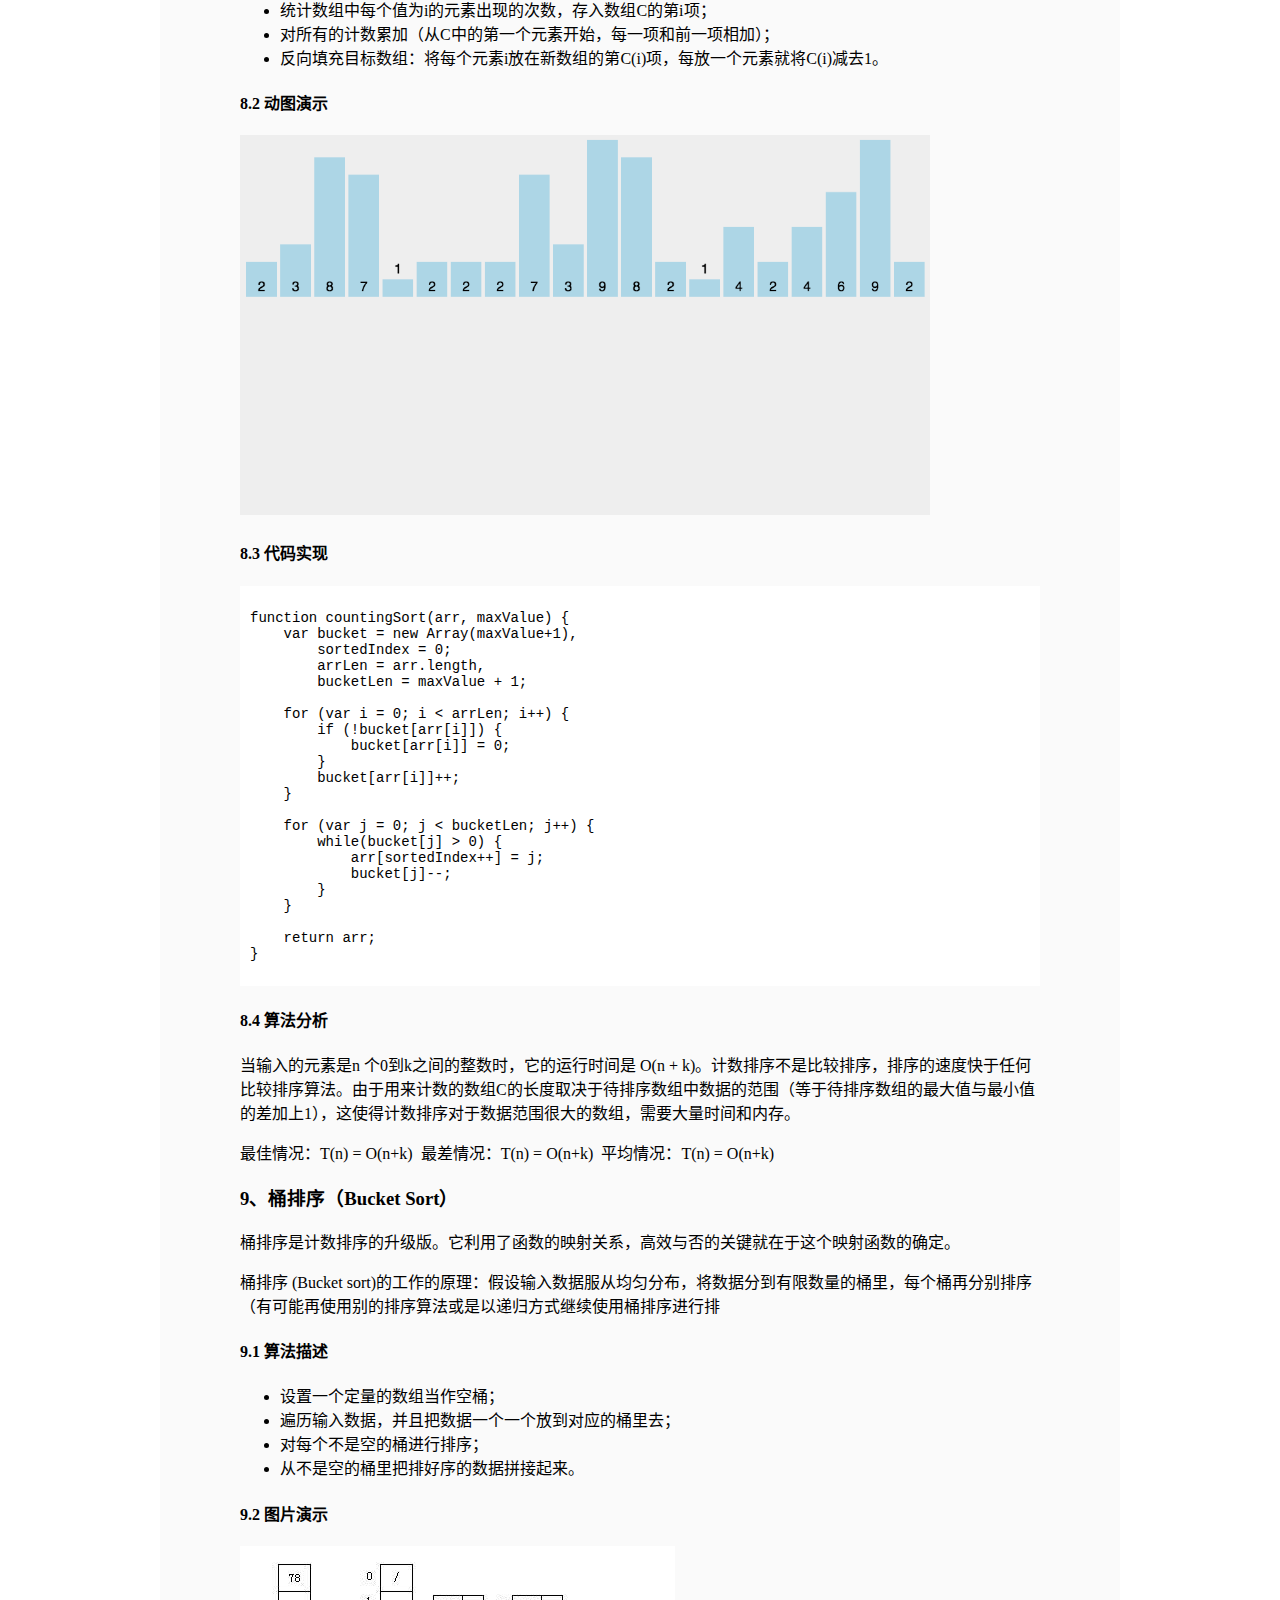
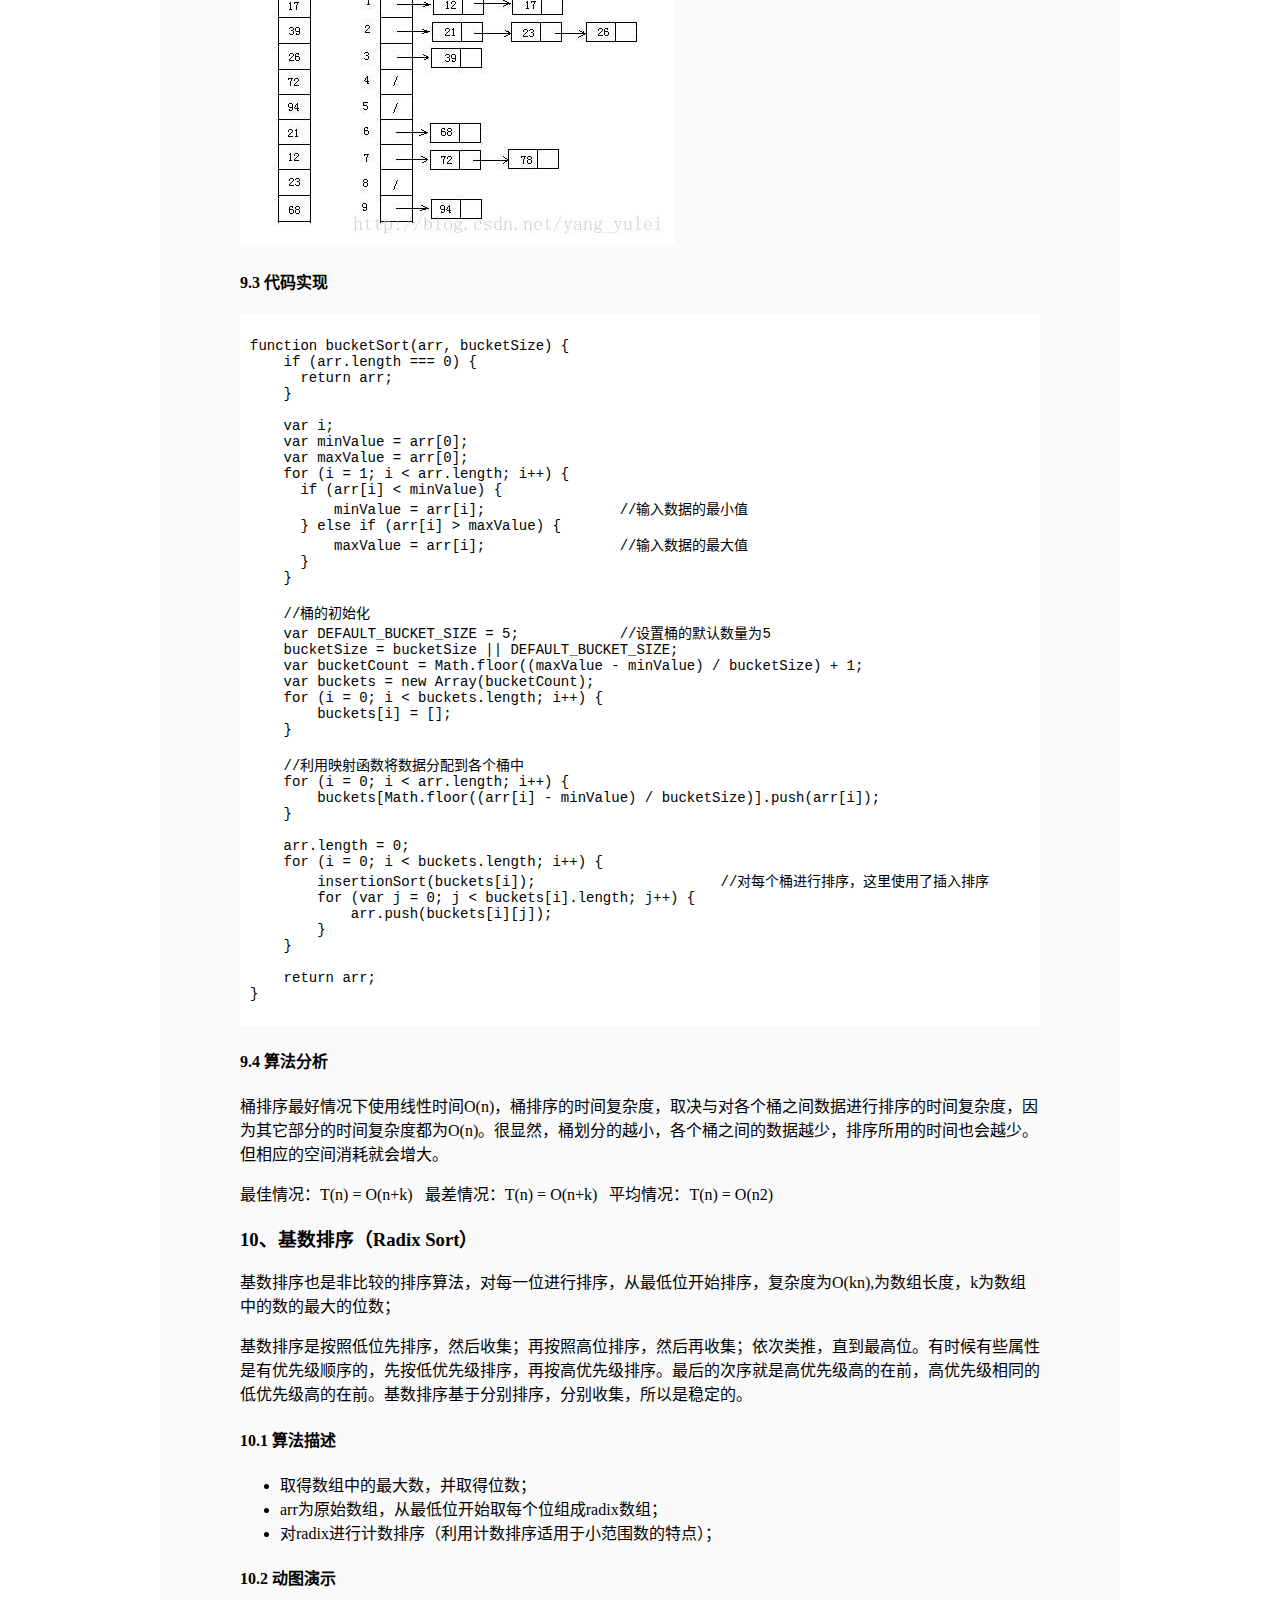
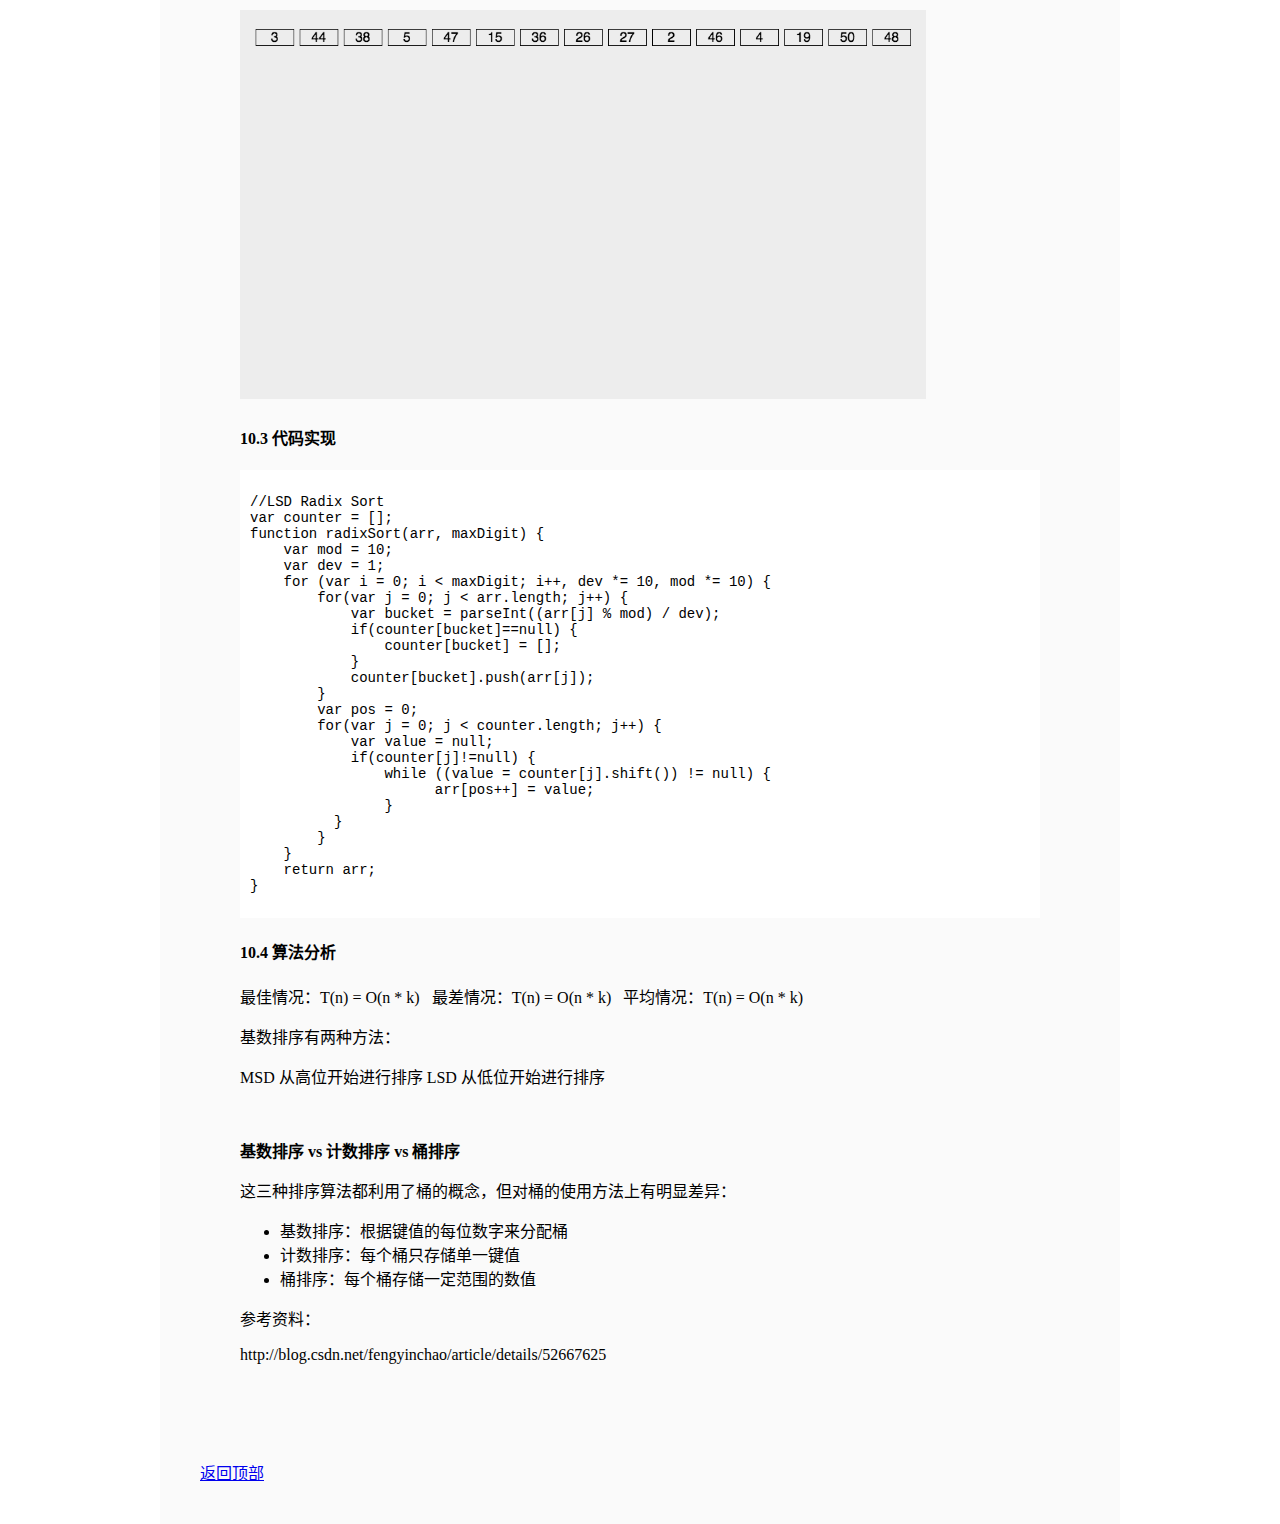
<file: src/resouces/sortHtml/pages/ﾅﾅﾐ羚ｨ(ﾗﾜ).html>
<!DOCTYPE html>
<html lang="zh-cn">
<head>
<meta charset="utf-8"/>
<meta name="viewport" content="width=device-width, initial-scale=1" />
<title>十大经典排序算法</title>

<link type="text/css" rel="stylesheet" href="../css/index.css">


</head>

<style type="text/css">

</style>



<body>


<div id="home">

<div id="main">
	<div id="mainContent">
	<div class="forFlow">
		
<div id="post_detail">
<!--done-->
<div id="topics">
	<div class = "post">
		<div class = "h1Div">
			十大经典排序算法
		</div>
		<div class="clear"></div>
		<div class="postBody">
			<div id="cnblogs_post_body" class="blogpost-body"><h3 id="排序算法说明">0、排序算法说明</h3>
<h4>0.1&nbsp;<strong>排序的定义</strong></h4>
<p>对一序列对象根据某个关键字进行排序。</p>
<p><strong><strong>0.2 术语说明</strong></strong></p>
<ul>
<li><strong>稳定</strong>：如果a原本在b前面，而a=b，排序之后a仍然在b的前面；</li>
<li><strong>不稳定</strong>：如果a原本在b的前面，而a=b，排序之后a可能会出现在b的后面；</li>
<li><strong>内排序</strong>：所有排序操作都在内存中完成；</li>
<li><strong>外排序</strong>：由于数据太大，因此把数据放在磁盘中，而排序通过磁盘和内存的数据传输才能进行；</li>
<li><strong>时间复杂度：</strong>&nbsp;一个算法执行所耗费的时间。</li>
<li><strong>空间复杂度</strong>：运行完一个程序所需内存的大小。</li>
</ul>
<h4>0.3 算法总结</h4>
<p><img src="../images/849589-20171015233043168-1867817869.png" alt="" width="665" height="405"></p>

<p><strong>图片名词解释：</strong></p>
<ul>
<li>n: 数据规模</li>
<li>k: “桶”的个数</li>
<li>In-place: 占用常数内存，不占用额外内存</li>
<li>Out-place: 占用额外内存</li>
</ul>
<h4>0.5 算法分类</h4>
<p><img src="../images/849589-20171015233220637-1055088118.png" alt="" width="441" height="303"></p>
<h3 id="1冒泡排序bubble-sort">1、冒泡排序（Bubble Sort）</h3>
<p>冒泡排序是一种简单的排序算法。它重复地走访过要排序的数列，一次比较两个元素，如果它们的顺序错误就把它们交换过来。走访数列的工作是重复地进行直到没有再需要交换，也就是说该数列已经排序完成。这个算法的名字由来是因为越小的元素会经由交换慢慢“浮”到数列的顶端。&nbsp;</p>
<h4 id="2算法描述和实现">1.1 算法描述</h4>
<ul>
<li>比较相邻的元素。如果第一个比第二个大，就交换它们两个；</li>
<li>对每一对相邻元素作同样的工作，从开始第一对到结尾的最后一对，这样在最后的元素应该会是最大的数；</li>
<li>针对所有的元素重复以上的步骤，除了最后一个；</li>
<li>重复步骤1~3，直到排序完成。</li>
</ul>
<p><strong>1.2 动图演示</strong></p>
<p><img src="../images/849589-20171015223238449-2146169197.gif" alt="" width="681" height="212"></p>
<h4 id="2算法描述和实现">1.3 代码实现</h4>
<div class="cnblogs_Highlighter">
<pre class="brush:csharp;gutter:true;">function bubbleSort(arr) {
    var len = arr.length;
    for (var i = 0; i &lt; len; i++) {
        for (var j = 0; j &lt; len - 1 - i; j++) {
            if (arr[j] &gt; arr[j+1]) {        //相邻元素两两对比
                var temp = arr[j+1];        //元素交换
                arr[j+1] = arr[j];
                arr[j] = temp;
            }
        }
    }
    return arr;
}</pre>
</div>
<h4>1.4&nbsp;<strong>算法分析</strong></h4>
<p>最佳情况：T(n) = O(n) &nbsp; 最差情况：T(n) = O(n2) &nbsp; 平均情况：T(n) = O(n2)</p>
<h3 id="2选择排序selection-sort">2、选择排序（Selection Sort）</h3>
<p>表现最稳定的排序算法之一，因为无论什么数据进去都是O(n2)的时间复杂度，所以用到它的时候，数据规模越小越好。唯一的好处可能就是不占用额外的内存空间了吧。理论上讲，选择排序可能也是平时排序一般人想到的最多的排序方法了吧。</p>
<p>选择排序(Selection-sort)是一种简单直观的排序算法。它的工作原理：首先在未排序序列中找到最小（大）元素，存放到排序序列的起始位置，然后，再从剩余未排序元素中继续寻找最小（大）元素，然后放到已排序序列的末尾。以此类推，直到所有元素均排序完毕。&nbsp;</p>
<h4 id="2算法描述和实现-1">2.1 算法描述</h4>
<p>n个记录的直接选择排序可经过n-1趟直接选择排序得到有序结果。具体算法描述如下：</p>
<ul>
<li>初始状态：无序区为R[1..n]，有序区为空；</li>
<li>第i趟排序(i=1,2,3…n-1)开始时，当前有序区和无序区分别为R[1..i-1]和R(i..n）。该趟排序从当前无序区中-选出关键字最小的记录 R[k]，将它与无序区的第1个记录R交换，使R[1..i]和R[i+1..n)分别变为记录个数增加1个的新有序区和记录个数减少1个的新无序区；</li>
<li>n-1趟结束，数组有序化了。</li>
</ul>
<h4 id="2算法描述和实现"><strong>2.2 动图演示</strong></h4>
<p><img src="../images/849589-20171015224719590-1433219824.gif" alt="" width="684" height="209">　　</p>
<h4 id="2算法描述和实现">2.3 代码实现</h4>
<div class="cnblogs_Highlighter">
<pre class="brush:csharp;gutter:true;">function selectionSort(arr) {
    var len = arr.length;
    var minIndex, temp;
    for (var i = 0; i &lt; len - 1; i++) {
        minIndex = i;
        for (var j = i + 1; j &lt; len; j++) {
            if (arr[j] &lt; arr[minIndex]) {     //寻找最小的数
                minIndex = j;                 //将最小数的索引保存
            }
        }
        temp = arr[i];
        arr[i] = arr[minIndex];
        arr[minIndex] = temp;
    }
    return arr;
}</pre>
</div>
<h4>2.4&nbsp;<strong>算法分析</strong></h4>
<p>最佳情况：T(n) = O(n2) &nbsp;最差情况：T(n) = O(n2) &nbsp;平均情况：T(n) = O(n2)</p>
<h3 id="3插入排序insertion-sort">3、插入排序（Insertion Sort）</h3>
<p>插入排序（Insertion-Sort）的算法描述是一种简单直观的排序算法。它的工作原理是通过构建有序序列，对于未排序数据，在已排序序列中从后向前扫描，找到相应位置并插入。插入排序在实现上，通常采用in-place排序（即只需用到O(1)的额外空间的排序），因而在从后向前扫描过程中，需要反复把已排序元素逐步向后挪位，为最新元素提供插入空间。</p>
<h4>3.1 算法描述</h4>
<p>一般来说，插入排序都采用in-place在数组上实现。具体算法描述如下：</p>
<ul>
<li>从第一个元素开始，该元素可以认为已经被排序；</li>
<li>取出下一个元素，在已经排序的元素序列中从后向前扫描；</li>
<li>如果该元素（已排序）大于新元素，将该元素移到下一位置；</li>
<li>重复步骤3，直到找到已排序的元素小于或者等于新元素的位置；</li>
<li>将新元素插入到该位置后；</li>
<li>重复步骤2~5。</li>
</ul>
<h4>3.2 动图演示</h4>
<p><img src="../images/849589-20171015225645277-1151100000.gif" alt="" width="671" height="418"></p>
<h4>3.2 代码实现</h4>
<div class="cnblogs_Highlighter">
<pre class="brush:csharp;gutter:true;">function insertionSort(arr) {
    var len = arr.length;
    var preIndex, current;
    for (var i = 1; i &lt; len; i++) {
        preIndex = i - 1;
        current = arr[i];
        while(preIndex &gt;= 0 &amp;&amp; arr[preIndex] &gt; current) {
            arr[preIndex+1] = arr[preIndex];
            preIndex--;
        }
        arr[preIndex+1] = current;
    }
    return arr;
}
</pre>
</div>
<h4>3.4&nbsp;<strong>算法分析</strong></h4>
<p>最佳情况：T(n) = O(n) &nbsp; 最坏情况：T(n) = O(n2) &nbsp;&nbsp;平均情况：T(n) = O(n2)</p>
<h3 id="4希尔排序shell-sort">4、希尔排序（Shell Sort）</h3>
<p>1959年Shell发明，第一个突破O(n^2)的排序算法，是简单插入排序的改进版。它与插入排序的不同之处在于，它会优先比较距离较远的元素。希尔排序又叫缩小增量排序。</p>
<p>希尔排序的核心在于间隔序列的设定。既可以提前设定好间隔序列，也可以动态的定义间隔序列。动态定义间隔序列的算法是《算法（第4版》的合著者Robert Sedgewick提出的。　</p>
<h4>4.1 算法描述</h4>
<p>先将整个待排序的记录序列分割成为若干子序列分别进行直接插入排序，具体算法描述：</p>
<ul>
<li>选择一个增量序列t1，t2，…，tk，其中ti&gt;tj，tk=1；</li>
<li>按增量序列个数k，对序列进行k 趟排序；</li>
<li>每趟排序，根据对应的增量ti，将待排序列分割成若干长度为m 的子序列，分别对各子表进行直接插入排序。仅增量因子为1 时，整个序列作为一个表来处理，表长度即为整个序列的长度。</li>
</ul>
<h4>4.2 过程演示</h4>
<p><img src="../images/849589-20171015231833168-2074081697.png" alt="" width="418" height="409"></p>
<h4>4.3 代码实现</h4>
<div class="cnblogs_Highlighter">
<pre class="brush:csharp;gutter:true;">function shellSort(arr) {
    var len = arr.length,
        temp,
        gap = 1;
    while(gap &lt; len/3) {          //动态定义间隔序列
        gap =gap*3+1;
    }
    for (gap; gap&gt; 0; gap = Math.floor(gap/3)) {
        for (var i = gap; i &lt; len; i++) {
            temp = arr[i];
            for (var j = i-gap; j &gt; 0 &amp;&amp; arr[j]&gt; temp; j-=gap) {
                arr[j+gap] = arr[j];
            }
            arr[j+gap] = temp;
        }
    }
    return arr;
}
</pre>
</div>
<h4>4.4 算法分析</h4>
<p>最佳情况：T(n) = O(nlog2 n) &nbsp;最坏情况：T(n) = O(nlog2 n) &nbsp;平均情况：T(n) =O(nlog n)　</p>
<h3 id="5归并排序merge-sort">5、归并排序（Merge Sort）</h3>
<p>和选择排序一样，归并排序的性能不受输入数据的影响，但表现比选择排序好的多，因为始终都是O(n log n）的时间复杂度。代价是需要额外的内存空间。</p>
<p>归并排序是建立在归并操作上的一种有效的排序算法。该算法是采用分治法（Divide and Conquer）的一个非常典型的应用。归并排序是一种稳定的排序方法。将已有序的子序列合并，得到完全有序的序列；即先使每个子序列有序，再使子序列段间有序。若将两个有序表合并成一个有序表，称为2-路归并。&nbsp;</p>
<h4>5.1 算法描述</h4>
<ul>
<li>把长度为n的输入序列分成两个长度为n/2的子序列；</li>
<li>对这两个子序列分别采用归并排序；</li>
<li>将两个排序好的子序列合并成一个最终的排序序列。</li>
</ul>
<h4>5.2 动图演示</h4>
<p><img src="../images/849589-20171015230557043-37375010.gif" alt="" width="678" height="422"></p>
<h4>5.3 代码实现</h4>
<div class="cnblogs_Highlighter">
<pre class="brush:csharp;gutter:true;">function mergeSort(arr) {  //采用自上而下的递归方法
    var len = arr.length;
    if(len &lt; 2) {
        return arr;
    }
    var middle = Math.floor(len / 2),
        left = arr.slice(0, middle),
        right = arr.slice(middle);
    return merge(mergeSort(left), mergeSort(right));
}

function merge(left, right)
{
    var result = [];

    while (left.length&gt;0 &amp;&amp; right.length&gt;0) {
        if (left[0] &lt;= right[0]) {
            result.push(left.shift());
        } else {
            result.push(right.shift());
        }
    }

    while (left.length)
        result.push(left.shift());

    while (right.length)
        result.push(right.shift());

    return result;
}
</pre>
</div>
<h4>5. 4 算法分析</h4>
<p>最佳情况：T(n) = O(n) &nbsp;最差情况：T(n) = O(nlogn) &nbsp;平均情况：T(n) = O(nlogn)</p>
<h3 id="6快速排序quick-sort">6、快速排序（Quick Sort）</h3>
<p>快速排序的基本思想：通过一趟排序将待排记录分隔成独立的两部分，其中一部分记录的关键字均比另一部分的关键字小，则可分别对这两部分记录继续进行排序，以达到整个序列有序。</p>
<h4 id="2算法描述和实现-5">6.1 算法描述</h4>
<p>快速排序使用分治法来把一个串（list）分为两个子串（sub-lists）。具体算法描述如下：</p>
<ul>
<li>从数列中挑出一个元素，称为 “基准”（pivot）；</li>
<li>重新排序数列，所有元素比基准值小的摆放在基准前面，所有元素比基准值大的摆在基准的后面（相同的数可以到任一边）。在这个分区退出之后，该基准就处于数列的中间位置。这个称为分区（partition）操作；</li>
<li>递归地（recursive）把小于基准值元素的子数列和大于基准值元素的子数列排序。</li>
</ul>
<h4>5.2 动图演示</h4>
<p><img src="../images/849589-20171015230936371-1413523412.gif" alt="" width="682" height="212"></p>
<h4>5.3 代码实现</h4>
<div class="cnblogs_Highlighter">
<pre class="brush:csharp;gutter:true;">function quickSort(arr, left, right) {
    var len = arr.length,
        partitionIndex,
        left = typeof left != 'number' ? 0 : left,
        right = typeof right != 'number' ? len - 1 : right;

    if (left &lt; right) {
        partitionIndex = partition(arr, left, right);
        quickSort(arr, left, partitionIndex-1);
        quickSort(arr, partitionIndex+1, right);
    }
    return arr;
}

function partition(arr, left ,right) {     //分区操作
    var pivot = left,                      //设定基准值（pivot）
        index = pivot + 1;
    for (var i = index; i &lt;= right; i++) {
        if (arr[i] &lt; arr[pivot]) {
            swap(arr, i, index);
            index++;
        }        
    }
    swap(arr, pivot, index - 1);
    return index-1;
}

function swap(arr, i, j) {
    var temp = arr[i];
    arr[i] = arr[j];
    arr[j] = temp;
}
</pre>
</div>
<h4>5.4 算法分析</h4>
<p>最佳情况：T(n) = O(nlogn) &nbsp;&nbsp;最差情况：T(n) = O(n2) &nbsp;&nbsp;平均情况：T(n) = O(nlogn)　</p>
<h3 id="7堆排序heap-sort">7、堆排序（Heap Sort）</h3>
<p>堆排序（Heapsort）是指利用堆这种数据结构所设计的一种排序算法。堆积是一个近似完全二叉树的结构，并同时满足堆积的性质：即子结点的键值或索引总是小于（或者大于）它的父节点。</p>
<h4>7.1 算法描述</h4>
<ul>
<li>将初始待排序关键字序列(R1,R2….Rn)构建成大顶堆，此堆为初始的无序区；</li>
<li>将堆顶元素R[1]与最后一个元素R[n]交换，此时得到新的无序区(R1,R2,……Rn-1)和新的有序区(Rn),且满足R[1,2…n-1]&lt;=R[n]；</li>
<li>由于交换后新的堆顶R[1]可能违反堆的性质，因此需要对当前无序区(R1,R2,……Rn-1)调整为新堆，然后再次将R[1]与无序区最后一个元素交换，得到新的无序区(R1,R2….Rn-2)和新的有序区(Rn-1,Rn)。不断重复此过程直到有序区的元素个数为n-1，则整个排序过程完成。</li>
</ul>
<h4>7.2 动图演示</h4>
<p><img src="../images/849589-20171015231308699-356134237.gif" alt=""></p>
<h4>7.3 代码实现</h4>
<div class="cnblogs_Highlighter">
<pre class="brush:csharp;gutter:true;">var len;    //因为声明的多个函数都需要数据长度，所以把len设置成为全局变量

function buildMaxHeap(arr) {   //建立大顶堆
    len = arr.length;
    for (var i = Math.floor(len/2); i &gt;= 0; i--) {
        heapify(arr, i);
    }
}

function heapify(arr, i) {     //堆调整
    var left = 2 * i + 1,
        right = 2 * i + 2,
        largest = i;

    if (left &lt; len &amp;&amp; arr[left] &gt; arr[largest]) {
        largest = left;
    }

    if (right &lt; len &amp;&amp; arr[right] &gt; arr[largest]) {
        largest = right;
    }

    if (largest != i) {
        swap(arr, i, largest);
        heapify(arr, largest);
    }
}

function swap(arr, i, j) {
    var temp = arr[i];
    arr[i] = arr[j];
    arr[j] = temp;
}

function heapSort(arr) {
    buildMaxHeap(arr);

    for (var i = arr.length-1; i &gt; 0; i--) {
        swap(arr, 0, i);
        len--;
        heapify(arr, 0);
    }
    return arr;
}</pre>
</div>
<h4 id="3算法分析-5">7.4 算法分析</h4>
<p>最佳情况：T(n) = O(nlogn) 最差情况：T(n) = O(nlogn) 平均情况：T(n) = O(nlogn)</p>
<h3 id="8计数排序counting-sort">8、计数排序（Counting Sort）</h3>
<p>计数排序的核心在于将输入的数据值转化为键存储在额外开辟的数组空间中。 作为一种线性时间复杂度的排序，计数排序要求输入的数据必须是有确定范围的整数。</p>
<p>计数排序(Counting sort)是一种稳定的排序算法。计数排序使用一个额外的数组C，其中第i个元素是待排序数组A中值等于i的元素的个数。然后根据数组C来将A中的元素排到正确的位置。它只能对整数进行排序。</p>
<h4 id="3算法分析-5">8.1 算法描述</h4>
<ul>
<li>找出待排序的数组中最大和最小的元素；</li>
<li>统计数组中每个值为i的元素出现的次数，存入数组C的第i项；</li>
<li>对所有的计数累加（从C中的第一个元素开始，每一项和前一项相加）；</li>
<li>反向填充目标数组：将每个元素i放在新数组的第C(i)项，每放一个元素就将C(i)减去1。</li>
</ul>
<h4 id="3算法分析-5">8.2 动图演示</h4>
<p><img src="../images/849589-20171015231740840-6968181.gif" alt="" width="690" height="380"></p>
<h4 id="3算法分析-5">8.3 代码实现</h4>
<div class="cnblogs_Highlighter">
<pre class="brush:csharp;gutter:true;">function countingSort(arr, maxValue) {
    var bucket = new Array(maxValue+1),
        sortedIndex = 0;
        arrLen = arr.length,
        bucketLen = maxValue + 1;

    for (var i = 0; i &lt; arrLen; i++) {
        if (!bucket[arr[i]]) {
            bucket[arr[i]] = 0;
        }
        bucket[arr[i]]++;
    }

    for (var j = 0; j &lt; bucketLen; j++) {
        while(bucket[j] &gt; 0) {
            arr[sortedIndex++] = j;
            bucket[j]--;
        }
    }

    return arr;
}</pre>
</div>
<h4 id="3算法分析-5">8.4 算法分析</h4>
<p>当输入的元素是n 个0到k之间的整数时，它的运行时间是 O(n + k)。计数排序不是比较排序，排序的速度快于任何比较排序算法。由于用来计数的数组C的长度取决于待排序数组中数据的范围（等于待排序数组的最大值与最小值的差加上1），这使得计数排序对于数据范围很大的数组，需要大量时间和内存。</p>
<p>最佳情况：T(n) = O(n+k) &nbsp;最差情况：T(n) = O(n+k) &nbsp;平均情况：T(n) = O(n+k)</p>
<h3 id="9桶排序bucket-sort">9、桶排序（Bucket Sort）</h3>
<p>桶排序是计数排序的升级版。它利用了函数的映射关系，高效与否的关键就在于这个映射函数的确定。</p>
<p>桶排序 (Bucket sort)的工作的原理：假设输入数据服从均匀分布，将数据分到有限数量的桶里，每个桶再分别排序（有可能再使用别的排序算法或是以递归方式继续使用桶排序进行排</p>
<h4 id="3算法分析-5">9.1 算法描述</h4>
<ul>
<li>设置一个定量的数组当作空桶；</li>
<li>遍历输入数据，并且把数据一个一个放到对应的桶里去；</li>
<li>对每个不是空的桶进行排序；</li>
<li>从不是空的桶里把排好序的数据拼接起来。&nbsp;</li>
</ul>
<h4>9.2 图片演示</h4>
<p><img src="../images/849589-20171015232107090-1920702011.png" alt=""></p>
<h4>9.3 代码实现</h4>
<div class="cnblogs_Highlighter">
<pre class="brush:csharp;gutter:true;">function bucketSort(arr, bucketSize) {
    if (arr.length === 0) {
      return arr;
    }

    var i;
    var minValue = arr[0];
    var maxValue = arr[0];
    for (i = 1; i &lt; arr.length; i++) {
      if (arr[i] &lt; minValue) {
          minValue = arr[i];                //输入数据的最小值
      } else if (arr[i] &gt; maxValue) {
          maxValue = arr[i];                //输入数据的最大值
      }
    }

    //桶的初始化
    var DEFAULT_BUCKET_SIZE = 5;            //设置桶的默认数量为5
    bucketSize = bucketSize || DEFAULT_BUCKET_SIZE;
    var bucketCount = Math.floor((maxValue - minValue) / bucketSize) + 1;   
    var buckets = new Array(bucketCount);
    for (i = 0; i &lt; buckets.length; i++) {
        buckets[i] = [];
    }

    //利用映射函数将数据分配到各个桶中
    for (i = 0; i &lt; arr.length; i++) {
        buckets[Math.floor((arr[i] - minValue) / bucketSize)].push(arr[i]);
    }

    arr.length = 0;
    for (i = 0; i &lt; buckets.length; i++) {
        insertionSort(buckets[i]);                      //对每个桶进行排序，这里使用了插入排序
        for (var j = 0; j &lt; buckets[i].length; j++) {
            arr.push(buckets[i][j]);                      
        }
    }

    return arr;
}
</pre>
</div>
<h4 id="3算法分析-7">9.4 算法分析</h4>
<p>桶排序最好情况下使用线性时间O(n)，桶排序的时间复杂度，取决与对各个桶之间数据进行排序的时间复杂度，因为其它部分的时间复杂度都为O(n)。很显然，桶划分的越小，各个桶之间的数据越少，排序所用的时间也会越少。但相应的空间消耗就会增大。&nbsp;</p>
<p>最佳情况：T(n) = O(n+k) &nbsp; 最差情况：T(n) = O(n+k) &nbsp; 平均情况：T(n) = O(n2)　　</p>
<h3 id="10基数排序radix-sort">10、基数排序（Radix Sort）</h3>
<p>基数排序也是非比较的排序算法，对每一位进行排序，从最低位开始排序，复杂度为O(kn),为数组长度，k为数组中的数的最大的位数；</p>
<p>基数排序是按照低位先排序，然后收集；再按照高位排序，然后再收集；依次类推，直到最高位。有时候有些属性是有优先级顺序的，先按低优先级排序，再按高优先级排序。最后的次序就是高优先级高的在前，高优先级相同的低优先级高的在前。基数排序基于分别排序，分别收集，所以是稳定的。</p>
<h4 id="2算法描述和实现-9">10.1 算法描述</h4>
<ul>
<li>取得数组中的最大数，并取得位数；</li>
<li>arr为原始数组，从最低位开始取每个位组成radix数组；</li>
<li>对radix进行计数排序（利用计数排序适用于小范围数的特点）；</li>
</ul>
<h4>10.2 动图演示</h4>
<p><img src="../images/849589-20171015232453668-1397662527.gif" alt="" width="686" height="389">&nbsp;</p>
<h4>10.3 代码实现</h4>
<div class="cnblogs_Highlighter">
<pre class="brush:csharp;gutter:true;">//LSD Radix Sort
var counter = [];
function radixSort(arr, maxDigit) {
    var mod = 10;
    var dev = 1;
    for (var i = 0; i &lt; maxDigit; i++, dev *= 10, mod *= 10) {
        for(var j = 0; j &lt; arr.length; j++) {
            var bucket = parseInt((arr[j] % mod) / dev);
            if(counter[bucket]==null) {
                counter[bucket] = [];
            }
            counter[bucket].push(arr[j]);
        }
        var pos = 0;
        for(var j = 0; j &lt; counter.length; j++) {
            var value = null;
            if(counter[j]!=null) {
                while ((value = counter[j].shift()) != null) {
                      arr[pos++] = value;
                }
          }
        }
    }
    return arr;
}</pre>
</div>
<h4 id="3算法分析-8">10.4 算法分析</h4>
<p>最佳情况：T(n) = O(n * k) &nbsp; 最差情况：T(n) = O(n * k) &nbsp; 平均情况：T(n) = O(n * k)</p>
<p>基数排序有两种方法：</p>
<p>MSD 从高位开始进行排序 LSD 从低位开始进行排序&nbsp;</p>
<p>&nbsp;</p>
<p><strong>基数排序 vs 计数排序 vs 桶排序</strong></p>
<p>这三种排序算法都利用了桶的概念，但对桶的使用方法上有明显差异：</p>
<ul>
<li>基数排序：根据键值的每位数字来分配桶</li>
<li>计数排序：每个桶只存储单一键值</li>
<li>桶排序：每个桶存储一定范围的数值</li>
</ul>

<p>参考资料：</p>
<p>http://blog.csdn.net/fengyinchao/article/details/52667625</p>
<p></p>
</div>
</div>
</div>
	
</div>
	
</div><!--end: topics 文章、评论容器-->
</div>
<div id='comment_form' class='commentform'>
<div id='comment_nav'><a href='#top'>返回顶部</a></div>

</div>
	</div><!--end: forFlow -->
	</div><!--end: mainContent 主体内容容器-->
</body>
</html>
</file>
<file: src/resouces/sortHtml/css/index.css>
@charset "utf-8";
		div{
		margin:0px;
		padding:10px;
		}
		
	#home {
	height: 1000px;
	width: 960px;
	margin: 0 auto;
  }	
.h1Div {
    margin: 0 auto;
    font-size: 35px;
    width: 800px;
    display: block;
    height: 40px;
    background: #dfdfdf;
    text-align: center;
}
#main{
 background: #fafafa;
}
.cnblogs_Highlighter{
	background: #ffffff;
	font-size:14px;
}
</file>
<file: src/resouces/sortHtml/css/zhhNav.css>
@charset "utf-8";
	*{margin:0;padding:0;list-style-type:none;}
	
	body{
  background: #ebebeb;
}
	.nav{
  width:800px;
  height: 50px;
  font:bold 0/50px Arial;
  text-align:center;
  margin:40px auto 0;
		border-radius: 8px;
	}
	.nav a{display: inline-block;
		-webkit-transition: all 0.2s ease-in;
		-moz-transition: all 0.2s ease-in;
  -o-transition: all 0.2s ease-in;
  -ms-transition: all 0.2s ease-in;
  transition: all 0.2s ease-in;
	}
	.nav a:hover{
		-webkit-transform:rotate(10deg);
		-moz-transform:rotate(10deg);
  -o-transform:rotate(10deg);
  -ms-transform:rotate(10deg);
  transform:rotate(10deg);
	}
	.black{
  background: #2c2c2c;
  box-shadow: 0 7px 0 #0b0b0b;
 }
	.red{
  background: #f65f57;
  box-shadow: 0 7px 0 #ba4a45;
 }
	.blue{
  background: #36b7e5;
  box-shadow: 0 7px 0 #3595b8;
}
	.green{
  background: #9cd564;
  box-shadow: 0 7px 0 #86b65b;
}
	.nav li{
  position:relative;
  display:inline-block;
  padding:0 16px;
  font-size: 13px;
		text-shadow:1px 2px 4px rgba(0,0,0,.5);
  list-style: none outside none;
	}

	.nav li::before,
.nav li::after{
  content:"";
  position:absolute;
  top:14px;
  height: 25px;
  width: 1px;
 }
	.nav li::after{
  right: 0;
		background: -moz-linear-gradient(top, rgba(255,255,255,0), rgba(255,255,255,.2) 50%, rgba(255,255,255,0));
		background: -webkit-linear-gradient(top, rgba(255,255,255,0), rgba(255,255,255,.2) 50%, rgba(255,255,255,0));
		background: -o-linear-gradient(top, rgba(255,255,255,0), rgba(255,255,255,.2) 50%, rgba(255,255,255,0));
  background: -ms-linear-gradient(top, rgba(255,255,255,0), rgba(255,255,255,.2) 50%, rgba(255,255,255,0));
  background: linear-gradient(top, rgba(255,255,255,0), rgba(255,255,255,.2) 50%, rgba(255,255,255,0));
	}
	.black li::before{
  left: 0;
		background: -moz-linear-gradient(top, #2c2c2c, #000 50%, #2c2c2c);
		background: -webkit-linear-gradient(top, #2c2c2c, #000 50%, #2c2c2c);
		background: -o-linear-gradient(top, #2c2c2c, #000 50%, #2c2c2c);
  background: -ms-linear-gradient(top, #2c2c2c, #000 50%, #2c2c2c);
  background: linear-gradient(top, #2c2c2c, #000 50%, #2c2c2c);
	}
	.red li::before{
  left: 0;
		background: -moz-linear-gradient(top, #ff625a, #9e3e3a 50%, #ff625a);
		background: -webkit-linear-gradient(top, #ff625a, #9e3e3a 50%, #ff625a);
		background: -o-linear-gradient(top, #ff625a, #9e3e3a 50%, #ff625a);
  background: -ms-linear-gradient(top, #ff625a, #9e3e3a 50%, #ff625a);
  background: linear-gradient(top, #ff625a, #9e3e3a 50%, #ff625a);
	}
	.blue li::before{
  left: 0;
		background: -moz-linear-gradient(top, #34b0dc, #237a99 50%, #34b0dc);
		background: -webkit-linear-gradient(top, #34b0dc, #237a99 50%, #34b0dc);
		background: -o-linear-gradient(top, #34b0dc, #237a99 50%, #34b0dc);
  background: -ms-linear-gradient(top, #34b0dc, #237a99 50%, #34b0dc);
  background: linear-gradient(top, #34b0dc, #237a99 50%, #34b0dc);
	}
	.green li::before{
  left: 0;
		background: -moz-linear-gradient(top, #9cd564, #7aa450 50%, #9cd564);
		background: -webkit-linear-gradient(top, #9cd564, #7aa450 50%, #9cd564);
		background: -o-linear-gradient(top, #9cd564, #7aa450 50%, #9cd564);
  background: -ms-linear-gradient(top, #9cd564, #7aa450 50%, #9cd564);
  background: linear-gradient(top, #9cd564, #7aa450 50%, #9cd564);
	}
	.nav li:first-child::before{
  background: none;
}
	.nav li:last-child::after{
  background: none;
}

	.nav a,
.nav a:hover{
  color:#fff;
  text-decoration: none;
 }
</file>
